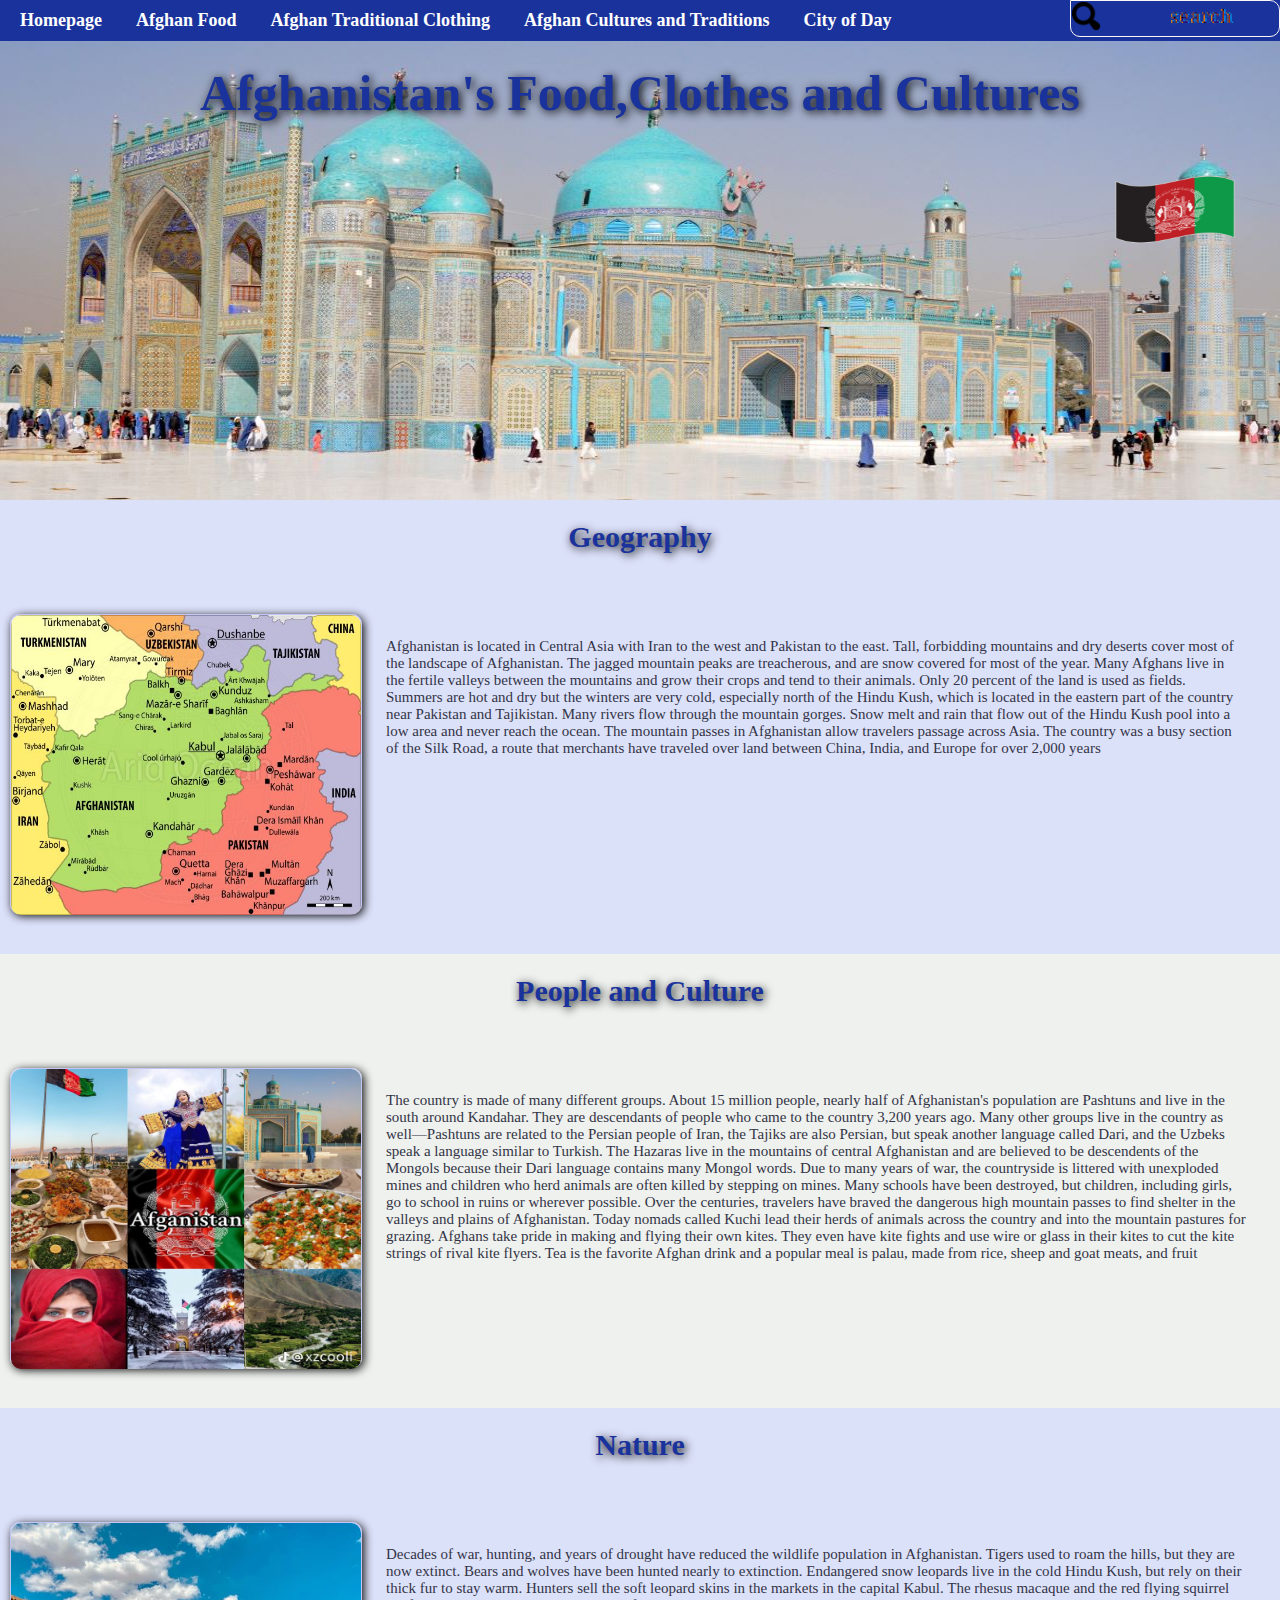
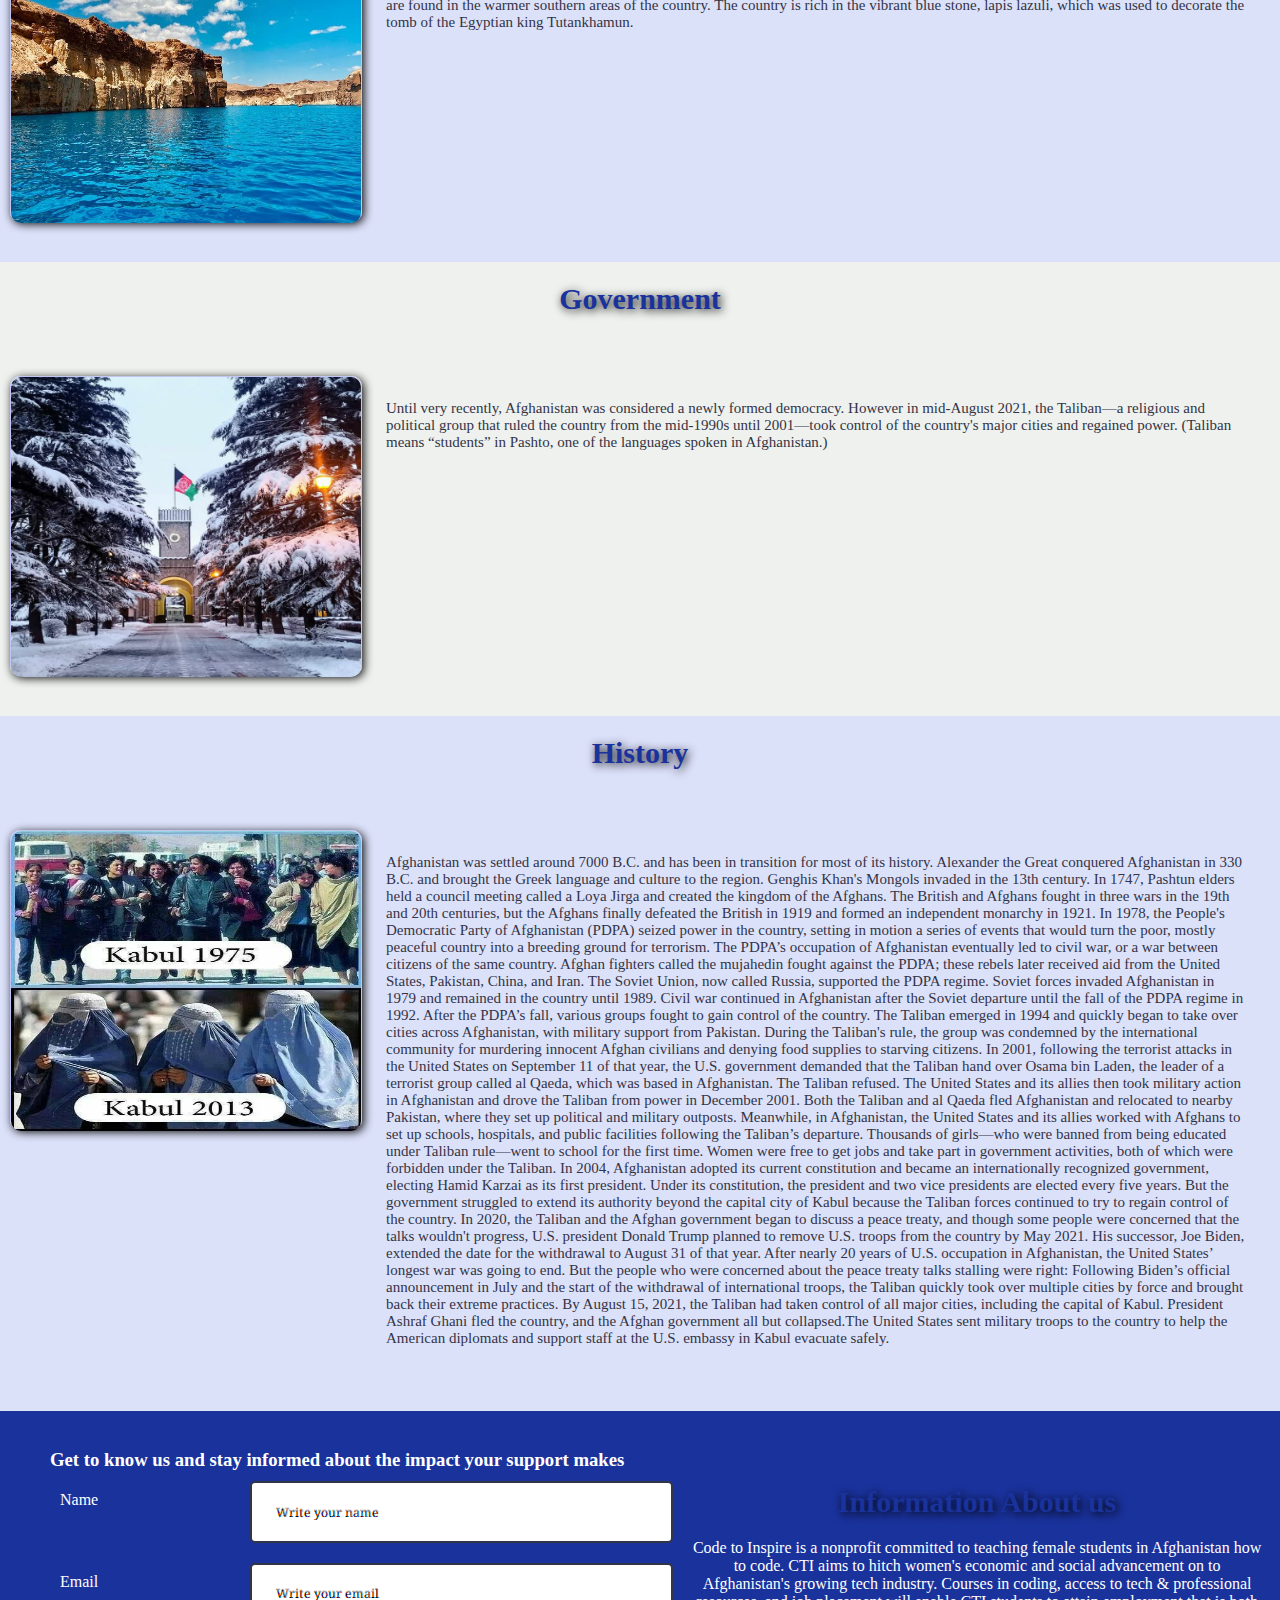
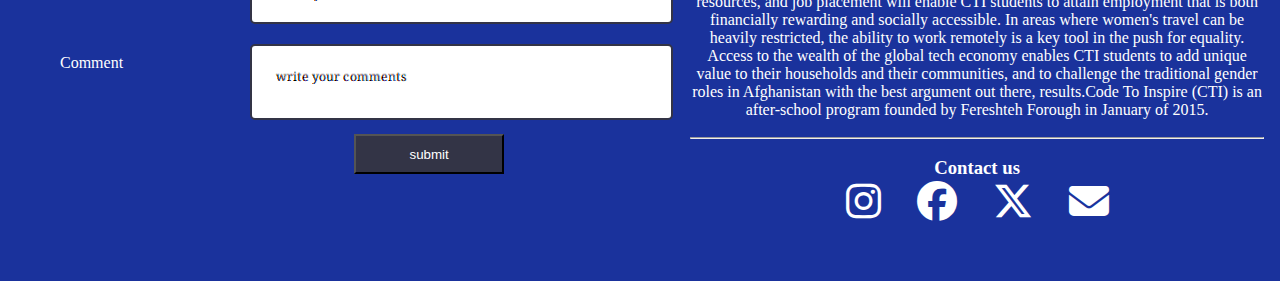
<file: Afghan cultures/index.html>
<!DOCTYPE html>
<html>
    <head>
        <meta charset="UTF-8" />
        <meta name="viewport" content="width=device-width, initial-scale=1.0"/>
        <title>cultures of different Afghan cities</title>
        <link rel="stylesheet" href="style.css">
        <link rel="icon" type="image/png" sizes="32x32" href="favicon-32x32.png">
        <link rel="preconnect" href="https://fonts.googleapis.com">
        <link rel="preconnect" href="https://fonts.gstatic.com" crossorigin>
        <link rel="preconnect" href="https://fonts.googleapis.com">
<link rel="preconnect" href="https://fonts.gstatic.com" crossorigin>
<link href="https://fonts.googleapis.com/css2?family=BioRhyme:wght@200..800&family=Coral+Pixels&family=Ledger&family=Playwrite+DK+Loopet:wght@100..400&display=swap" rel="stylesheet"> 
        <link rel="stylesheet" href="https://cdnjs.cloudflare.com/ajax/libs/font-awesome/6.7.2/css/all.min.css" integrity="sha512-Evv84Mr4kqVGRNSgIGL/F/aIDqQb7xQ2vcrdIwxfjThSH8CSR7PBEakCr51Ck+w+/U6swU2Im1vVX0SVk9ABhg==" crossorigin="anonymous" referrerpolicy="no-referrer" />
    </head>
    <body>
        <header>
        <div class="containers">
            <nav> 
                <ul>
                    <li><a href="index.html">Homepage</a>
                    <ul>
                        <li><a href="#">Geography</a></li>
                        <li><a href="#">people and cultures</a></li>
                        <li><a href="#">Nature</a></li>
                        <li><a href="#">Government</a></li>
                        <li><a href="#">History</a></li>
                    </ul></li>
                    <li><a href="Afghan food.html">Afghan Food</a></li>
                    <li><a href="Afghan-clothes.html">Afghan Traditional Clothing</a></li>
                    <li><a href="Afghn-cultures.html">Afghan Cultures and Traditions</a></li>
                    <li><a href="city-of-day.html">City of Day</a> </li>
                </ul>	
            </nav>
            <div><a href="#"><input type="search" class="search" placeholder="search"></a></div>
        </div>
                </nav>
                 <div Id="map">
                    <h1>Afghanistan's Food,Clothes and Cultures</h1>
                    <img type="logo" src="./world-flag.png" class="logo" width="30px" height="30px">
                </div>
        </header>   
        <section  class="light">
        <h2> Geography</h2>
        <div class="text"><div class="img"><img src="Afghanistan.jpg" alt="Afghanistn Geography" width="350px"  height="300px"></div>
        <div class="context"><p>Afghanistan is located in Central Asia with Iran to the west and Pakistan to the east. Tall, forbidding mountains and dry deserts cover most of the landscape of Afghanistan. The jagged mountain peaks are treacherous, and are snow covered for most of the year.
Many Afghans live in the fertile valleys between the mountains and grow their crops and tend to their animals. Only 20 percent of the land is used as fields.
Summers are hot and dry but the winters are very cold, especially north of the Hindu Kush, which is located in the eastern part of the country near Pakistan and Tajikistan. Many rivers flow through the mountain gorges. Snow melt and rain that flow out of the Hindu Kush pool into a low area and never reach the ocean.
The mountain passes in Afghanistan allow travelers passage across Asia. The country was a busy section of the Silk Road, a route that merchants have traveled over land between China, India, and Europe for over 2,000 years</p></div> 
</div>     
    </section>
    <section >
        <h2>People and Culture</h2>
        <div class="text">
            <div class="img"><img src="download.jpg" alt="people and culture"  width="350px"  height="300px"></div>
        <div class="context"> <p>The country is made of many different groups. About 15 million people, nearly half of Afghanistan's population are Pashtuns and live in the south around Kandahar. They are descendants of people who came to the country 3,200 years ago.
Many other groups live in the country as well—Pashtuns are related to the Persian people of Iran, the Tajiks are also Persian, but speak another language called Dari, and the Uzbeks speak a language similar to Turkish.
The Hazaras live in the mountains of central Afghanistan and are believed to be descendents of the Mongols because their Dari language contains many Mongol words.
Due to many years of war, the countryside is littered with unexploded mines and children who herd animals are often killed by stepping on mines. Many schools have been destroyed, but children, including girls, go to school in ruins or wherever possible.
Over the centuries, travelers have braved the dangerous high mountain passes to find shelter in the valleys and plains of Afghanistan. Today nomads called Kuchi lead their herds of animals across the country and into the mountain pastures for grazing.
Afghans take pride in making and flying their own kites. They even have kite fights and use wire or glass in their kites to cut the kite strings of rival kite flyers.
Tea is the favorite Afghan drink and a popular meal is palau, made from rice, sheep and goat meats, and fruit</p></div>
        </div>
    </section>
    <section class="light">
        <h2>Nature</h2>
        <div class="text"><div class="img"><img src="Bamyan.jpg" alt=" nature of afghanistan" width="350px"  height="300px"></div>
        <div class="context"> <p>Decades of war, hunting, and years of drought have reduced the wildlife population in Afghanistan. Tigers used to roam the hills, but they are now extinct. Bears and wolves have been hunted nearly to extinction.
Endangered snow leopards live in the cold Hindu Kush, but rely on their thick fur to stay warm. Hunters sell the soft leopard skins in the markets in the capital Kabul. The rhesus macaque and the red flying squirrel are found in the warmer southern areas of the country.
The country is rich in the vibrant blue stone, lapis lazuli, which was used to decorate the tomb of the Egyptian king Tutankhamun.</p>
        </div></div>
        
    </section>
    <section >
        <h2>Government</h2>
        <div class="text"><div class="img"><img src="./Arg ❤️🇦🇫 Afghanestan🇦🇫.jpg" alt="afghanistan government" width="350px"  height="300px"></div>
        <div class="context"> <p>Until very recently, Afghanistan was considered a newly formed democracy. However in mid-August 2021, the Taliban—a religious and political group that ruled the country from the mid-1990s until 2001—took control of the country's major cities and regained power. (Taliban means “students” in Pashto, one of the languages spoken in Afghanistan.)</p></div></div>
    </section>
    <section class="light" >
        <h2>History</h2>
        <div class="text"> <div class="img"><img src="./history.jpg" alt="history " width="350px"  height="300px"></div>
        <div class="context"><p>Afghanistan was settled around 7000 B.C. and has been in transition for most of its history. Alexander the Great conquered Afghanistan in 330 B.C. and brought the Greek language and culture to the region. Genghis Khan's Mongols invaded in the 13th century. In 1747, Pashtun elders held a council meeting called a Loya Jirga and created the kingdom of the Afghans.
The British and Afghans fought in three wars in the 19th and 20th centuries, but the Afghans finally defeated the British in 1919 and formed an independent monarchy in 1921. 
In 1978, the People's Democratic Party of Afghanistan (PDPA) seized power in the country, setting in motion a series of events that would turn the poor, mostly peaceful country into a breeding ground for terrorism. The PDPA’s occupation of Afghanistan eventually led to civil war, or a war between citizens of the same country. 
Afghan fighters called the mujahedin fought against the PDPA; these rebels later received aid from the United States, Pakistan, China, and Iran. The Soviet Union, now called Russia, supported the PDPA regime. Soviet forces invaded Afghanistan in 1979 and remained in the country until 1989. Civil war continued in Afghanistan after the Soviet departure until the fall of the PDPA regime in 1992.
After the PDPA’s fall, various groups fought to gain control of the country. The Taliban emerged in 1994 and quickly began to take over cities across Afghanistan, with military support from Pakistan. During the Taliban's rule, the group was condemned by the international community for murdering innocent Afghan civilians and denying food supplies to starving citizens.
In 2001, following the terrorist attacks in the United States on September 11 of that year, the U.S. government demanded that the Taliban hand over Osama bin Laden, the leader of a terrorist group called al Qaeda, which was based in Afghanistan. The Taliban refused. The United States and its allies then took military action in Afghanistan and drove the Taliban from power in December 2001.
Both the Taliban and al Qaeda fled Afghanistan and relocated to nearby Pakistan, where they set up political and military outposts. Meanwhile, in Afghanistan, the United States and its allies worked with Afghans to set up schools, hospitals, and public facilities following the Taliban’s departure. Thousands of girls—who were banned from being educated under Taliban rule—went to school for the first time. Women were free to get jobs and take part in government activities, both of which were forbidden under the Taliban.
In 2004, Afghanistan adopted its current constitution and became an internationally recognized government, electing Hamid Karzai as its first president. Under its constitution, the president and two vice presidents are elected every five years. But the government struggled to extend its authority beyond the capital city of Kabul because the Taliban forces continued to try to regain control of the country.
In 2020, the Taliban and the Afghan government began to discuss a peace treaty, and though some people were concerned that the talks wouldn't progress, U.S. president Donald Trump planned to remove U.S. troops from the country by May 2021. His successor, Joe Biden, extended the date for the withdrawal to August 31 of that year. After nearly 20 years of U.S. occupation in Afghanistan, the United States’ longest war was going to end.
But the people who were concerned about the peace treaty talks stalling were right: Following Biden’s official announcement in July and the start of the withdrawal of international troops, the Taliban quickly took over multiple cities by force and brought back their extreme practices. By August 15, 2021, the Taliban had taken control of all major cities, including the capital of Kabul. President Ashraf Ghani fled the country, and the Afghan government all but collapsed.The United States sent military troops to the country to help the American diplomats and support staff at the U.S. embassy in Kabul evacuate safely.</p></div></div>
    
    </section>
    <footer >
        <div Id="left-footer">
            <h3>Get to know us and stay informed about the impact your support makes</h3>
            <form>
                <div class="row">
                    <div class="label">
                        <label class="lab">Name</label><br>
                    </div>
                    <div class=fill>
                        <input type="text" name=""  placeholder=" Write your name ">
                    </div>
                </div>
                <div class="row">
                    <div class="label">
                        <label class="lab">Email</label><br>
                    </div>
                    <div class=fill>
                        <input type="text" name=""  placeholder=" Write your email ">
                    </div>
                </div>
                <div class="row">
                    <div class="label">
                        <label class="lab">Comment</label><br>
                    </div>
                    <div class=fill>
                        <textarea col="4" row="6"  placeholder=" write your comments"></textarea>
                    </div>
                </div>
                <div class="row">
                    <a href="www.m.mohebbe@gmail.com"><input type="submit" class="send" name="btn" value="submit"></a>
                </div>
            </form>
        </div>
        <div class="righfooter">
            <div>
                <h2>Information About  us</h2>
                <p>Code to Inspire is a nonprofit committed to teaching female students in Afghanistan how to code. CTI aims to hitch women's economic and social advancement on to Afghanistan's growing tech industry. Courses in coding, access to tech & professional resources, and job placement will enable CTI students to attain employment that is both financially rewarding and socially accessible. In areas where women's travel can be heavily restricted, the ability to work remotely is a key tool in the push for equality. Access to the wealth of the global tech economy enables CTI students to add unique value to their households and their communities, and to challenge the traditional gender roles in Afghanistan with the best argument out there, results.Code To Inspire (CTI) is an after-school program founded by Fereshteh Forough in January of 2015.</p>
					</p>
            </div><br><hr><br>
                <h3> Contact us</h3>
                <a href="www.instagram.com"class="a"><i class="fa-brands fa-instagram"></i></a>
                <a href="www.facebook.com"class="a"><i class="fa-brands fa-facebook"></i></a>
                <a href="www.twitter.com"class="a"><i class="fa-brands fa-x-twitter"></i></a>
                <a href="www.email.com"class="a"><i class="fa-solid fa-envelope"></i></a>
        </div>
    </footer>
    </body>
</html>
</file>
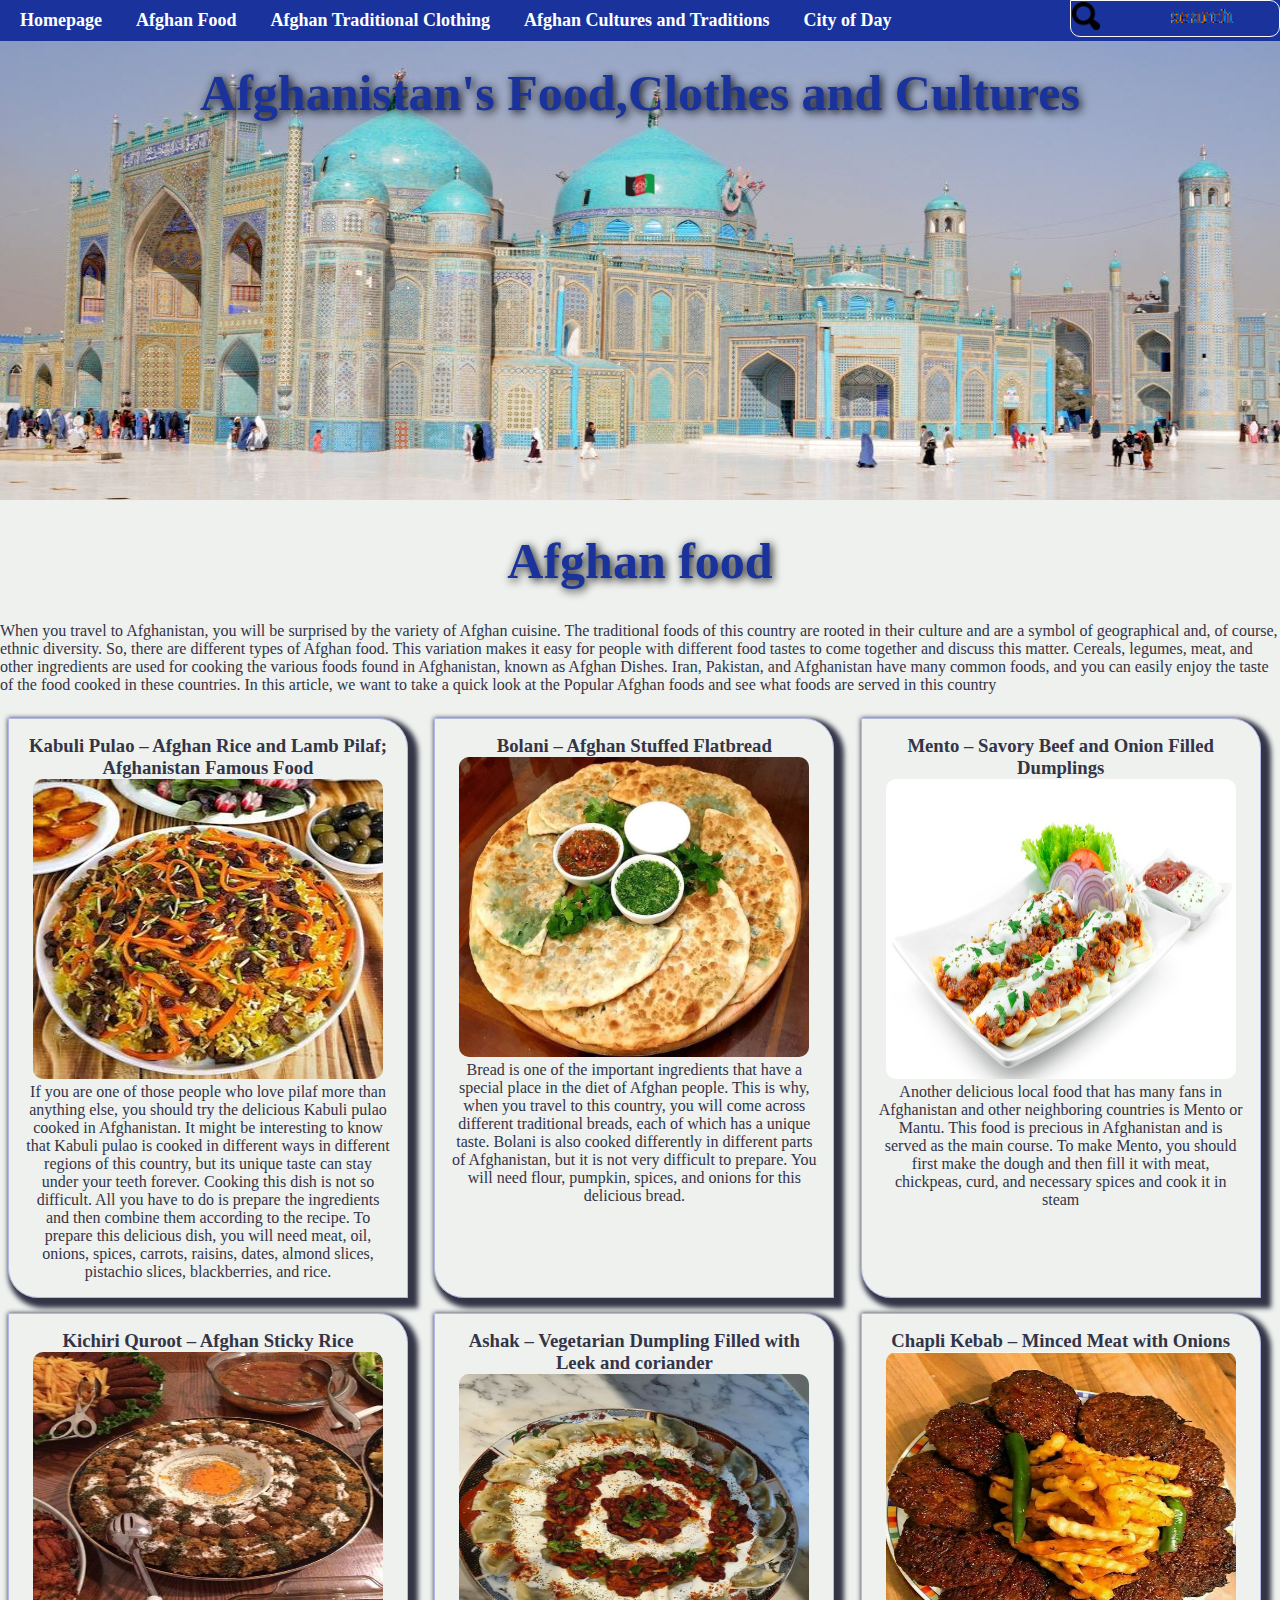
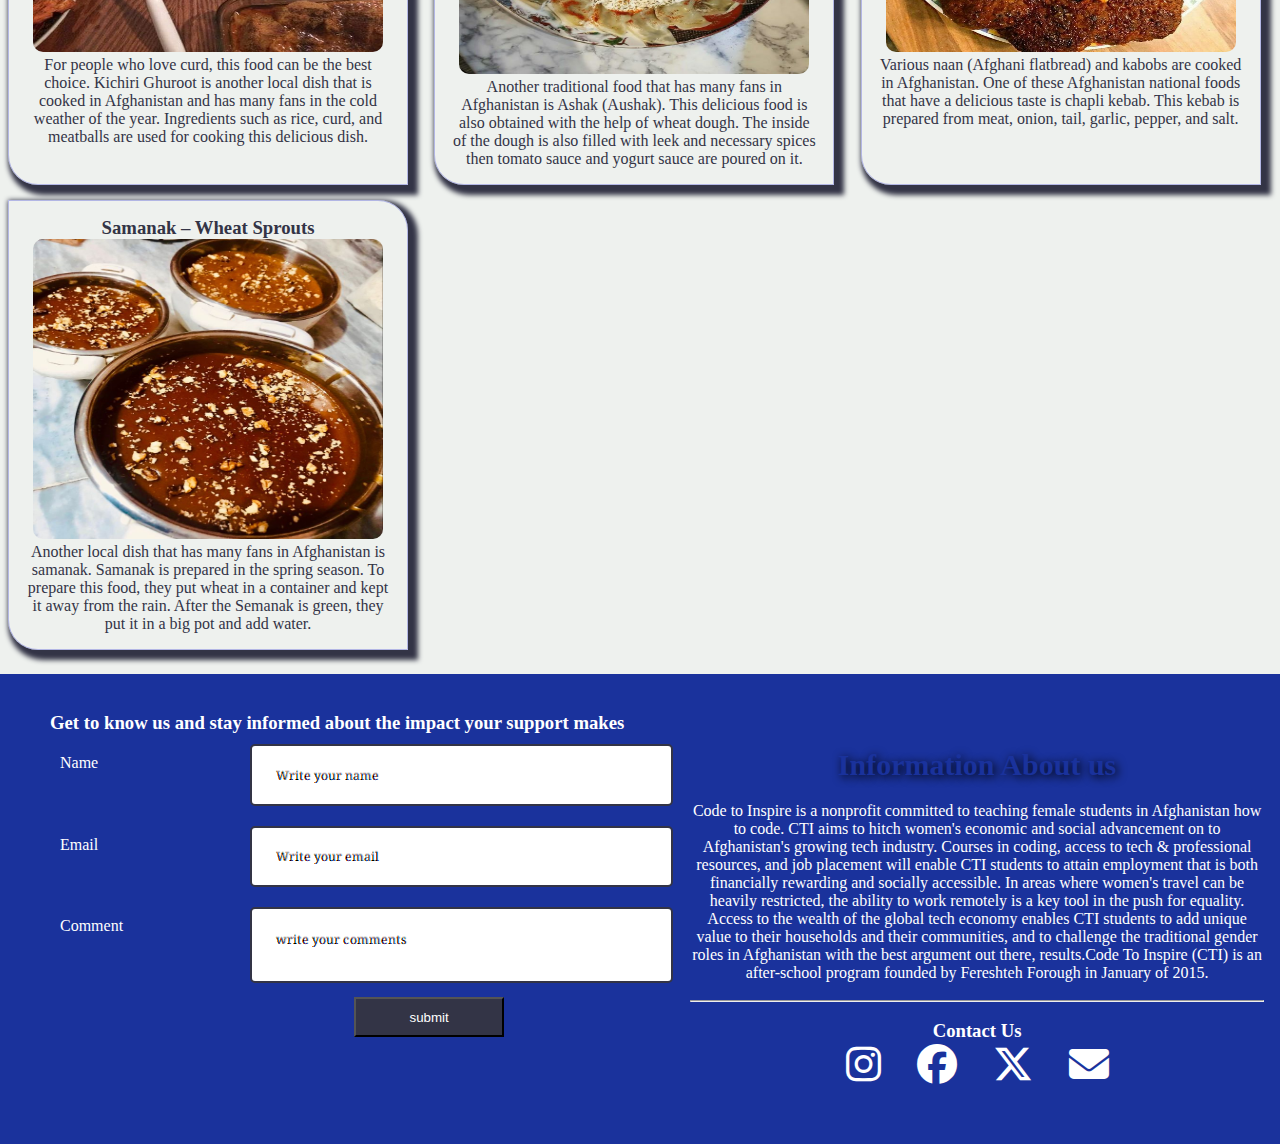
<file: Afghan cultures/Afghan food.html>
<!DOCTYPE html>
<html>
    <head>
        <meta charset="UTF-8" />
        <meta name="viewport" content="width=device-width, initial-scale=1.0"/>
        <title>cultures of different Afghan cities</title>
        <link rel="stylesheet" href="style.css">
        <link rel="icon" type="image/png" sizes="32x32" href="favicon-32x32.png">
        <link rel="preconnect" href="https://fonts.googleapis.com">
        <link rel="preconnect" href="https://fonts.gstatic.com" crossorigin>
        <link rel="preconnect" href="https://fonts.googleapis.com">
<link rel="preconnect" href="https://fonts.gstatic.com" crossorigin>
<link href="https://fonts.googleapis.com/css2?family=BioRhyme:wght@200..800&family=Coral+Pixels&family=Ledger&family=Playwrite+DK+Loopet:wght@100..400&display=swap" rel="stylesheet">
        <link rel="stylesheet" href="https://cdnjs.cloudflare.com/ajax/libs/font-awesome/6.7.2/css/all.min.css" integrity="sha512-Evv84Mr4kqVGRNSgIGL/F/aIDqQb7xQ2vcrdIwxfjThSH8CSR7PBEakCr51Ck+w+/U6swU2Im1vVX0SVk9ABhg==" crossorigin="anonymous" referrerpolicy="no-referrer" />
    </head>
    <body>
        <header>
        <div class="containers">
            <nav> 
                <ul>
                    <li><a href="index.html">Homepage</a>
                    <ul>
                        <li><a href="#">Geography</a></li>
                        <li><a href="#">people and cultures</a></li>
                        <li><a href="#">Nature</a></li>
                        <li><a href="#">Government</a></li>
                        <li><a href="#">History</a></li>
                    </ul></li>
                    <li><a href="Afghan food.html">Afghan Food</a></li>
                    <li><a href="Afghan-clothes.html">Afghan Traditional Clothing</a></li>
                    <li><a href="Afghn-cultures.html">Afghan Cultures and Traditions</a></li>
                    <li><a href="city-of-day.html">City of Day</a> </li>
                </ul>	
            </nav>
            <div ><a href="#"><input type="search" class="search" placeholder="search"></a></div>
        </div>
        <div Id="map">
                    <h1>Afghanistan's Food,Clothes and Cultures</h1>
                    <img type="logo" src="./world-flag.png" width="30px" height="30px">
                </div>
        </header>
        <body>
             <section>
                <div><h1> Afghan food</h1>
                <p>When you travel to Afghanistan, you will be surprised by the variety of Afghan cuisine. The traditional foods of this country are rooted in their culture and are a symbol of geographical and, of course, ethnic diversity. So, there are different types of Afghan food. This variation makes it easy for people with different food tastes to come together and discuss this matter. 
                Cereals, legumes, meat, and other ingredients are used for cooking the various foods found in Afghanistan, known as Afghan Dishes. Iran, Pakistan, and Afghanistan have many common foods, and you can easily enjoy the taste of the food cooked in these countries. In this article, we want to take a quick look at the Popular Afghan foods and see what foods are served in this country</p></div>
                  <div class="card-container">
                     <div class="card">
                    <h3>Kabuli Pulao – Afghan Rice and Lamb Pilaf; Afghanistan Famous Food</h3>
                    <img src="./kabuli.jpg" width="350px" height="300" alt="kabuli palau">
                    <p>If you are one of those people who love pilaf more than anything else, you should try the delicious Kabuli pulao cooked in Afghanistan. It might be interesting to know that Kabuli pulao is cooked in different ways in different regions of this country, but its unique taste can stay under your teeth forever. Cooking this dish is not so difficult. All you have to do is prepare the ingredients and then combine them according to the recipe. To prepare this delicious dish, you will need meat, oil, onions, spices, carrots, raisins, dates, almond slices, pistachio slices, blackberries, and rice.</p>
                   </div>
                   <div class="card">
                      <h3>Bolani – Afghan Stuffed Flatbread</h3>
                       <img src="./Bolani.jpg" width="350px" height="300" alt="Bolani">
                       <p>Bread is one of the important ingredients that have a special place in the diet of Afghan people. This is why, when you travel to this country, you will come across different traditional breads, each of which has a unique taste. Bolani is also cooked differently in different parts of Afghanistan, but it is not very difficult to prepare. You will need flour, pumpkin, spices, and onions for this delicious bread.</p>
                   </div>
                   <div class="card">
                      <h3>Mento – Savory Beef and Onion Filled Dumplings</h3>
                       <img src="manto.jpg" width="350px" height="300" alt="Manto">
                       <p>Another delicious local food that has many fans in Afghanistan and other neighboring countries is Mento or Mantu. This food is precious in Afghanistan and is served as the main course. To make Mento, you should first make the dough and then fill it with meat, chickpeas, curd, and necessary spices and cook it in steam</p>
                   </div>
                   <div class="card">
                      <h3>Kichiri Quroot – Afghan Sticky Rice</h3>
                       <img src="Wow.jpg" width="350px" height="300" alt="kabuli palau">
                       <p>For people who love curd, this food can be the best choice. Kichiri Ghuroot is another local dish that is cooked in Afghanistan and has many fans in the cold weather of the year. Ingredients such as rice, curd, and meatballs are used for cooking this delicious dish.</p>
                   </div>
                   <div class="card">
                      <h3>Ashak – Vegetarian Dumpling Filled with Leek and coriander</h3>
                       <img src="ashak.jpg" width="350px" height="300" alt="Ashak">
                       <p>Another traditional food that has many fans in Afghanistan is Ashak (Aushak). This delicious food is also obtained with the help of wheat dough. The inside of the dough is also filled with leek and necessary spices then tomato sauce and yogurt sauce are poured on it.</p>
                   </div>
                   <div class="card">
                      <h3>Chapli Kebab – Minced Meat with Onions</h3>
                       <img src="chapli kabab.jpg" width="350px" height="300" alt="chapli kabab">
                       <p>Various naan (Afghani flatbread) and kabobs are cooked in Afghanistan. One of these Afghanistan national foods that have a delicious taste is chapli kebab. This kebab is prepared from meat, onion, tail, garlic, pepper, and salt.</p>
                   </div>
                   <div class="card">
                    <h3>Samanak – Wheat Sprouts</h3>
                    <img src="samanak.jpg" width="350px" height="300" alt="samanak">
                    <p>Another local dish that has many fans in Afghanistan is samanak. Samanak is prepared in the spring season. To prepare this food, they put wheat in a container and kept it away from the rain. After the Semanak is green, they put it in a big pot and add water.</p>
                   </div>
                  </div>
             </section>
        <footer >
        <div Id="left-footer">
            <h3>Get to know us and stay informed about the impact your support makes</h3>
            <form>
                <div class="row">
                    <div class="label">
                        <label class="lab">Name</label><br>
                    </div>
                    <div class=fill>
                        <input type="text" name=""  placeholder=" Write your name ">
                    </div>
                </div>
                <div class="row">
                    <div class="label">
                        <label class="lab">Email</label><br>
                    </div>
                    <div class=fill>
                        <input type="text" name=""  placeholder=" Write your email ">
                    </div>
                </div>
                <div class="row">
                    <div class="label">
                        <label class="lab">Comment</label><br>
                    </div>
                    <div class=fill>
                        <textarea col="4" row="6"  placeholder=" write your comments"></textarea>
                    </div>
                </div>
                <div class="row">
                    <a href="www.m.mohebbe@gmail.com"><input type="submit" class="send" name="btn" value="submit"></a>
                </div>
            </form>
        </div>
        <div class="righfooter">
             <div>
                <h2>Information About  us</h2>
                <p>Code to Inspire is a nonprofit committed to teaching female students in Afghanistan how to code. CTI aims to hitch women's economic and social advancement on to Afghanistan's growing tech industry. Courses in coding, access to tech & professional resources, and job placement will enable CTI students to attain employment that is both financially rewarding and socially accessible. In areas where women's travel can be heavily restricted, the ability to work remotely is a key tool in the push for equality. Access to the wealth of the global tech economy enables CTI students to add unique value to their households and their communities, and to challenge the traditional gender roles in Afghanistan with the best argument out there, results.Code To Inspire (CTI) is an after-school program founded by Fereshteh Forough in January of 2015.</p>
				</p>
            </div><br><hr><br>
                <h3>Contact Us</h3>
                <a href="www.instagram.com"class="a"><i class="fa-brands fa-instagram"></i></a>
                <a href="www.facebook.com"class="a"><i class="fa-brands fa-facebook"></i></a>
                <a href="www.twitter.com"class="a"><i class="fa-brands fa-x-twitter"></i></a>
                <a href="www.email.com"class="a"><i class="fa-solid fa-envelope"></i></a>
            </div>
        </footer>
        </body>
</html>
</file>
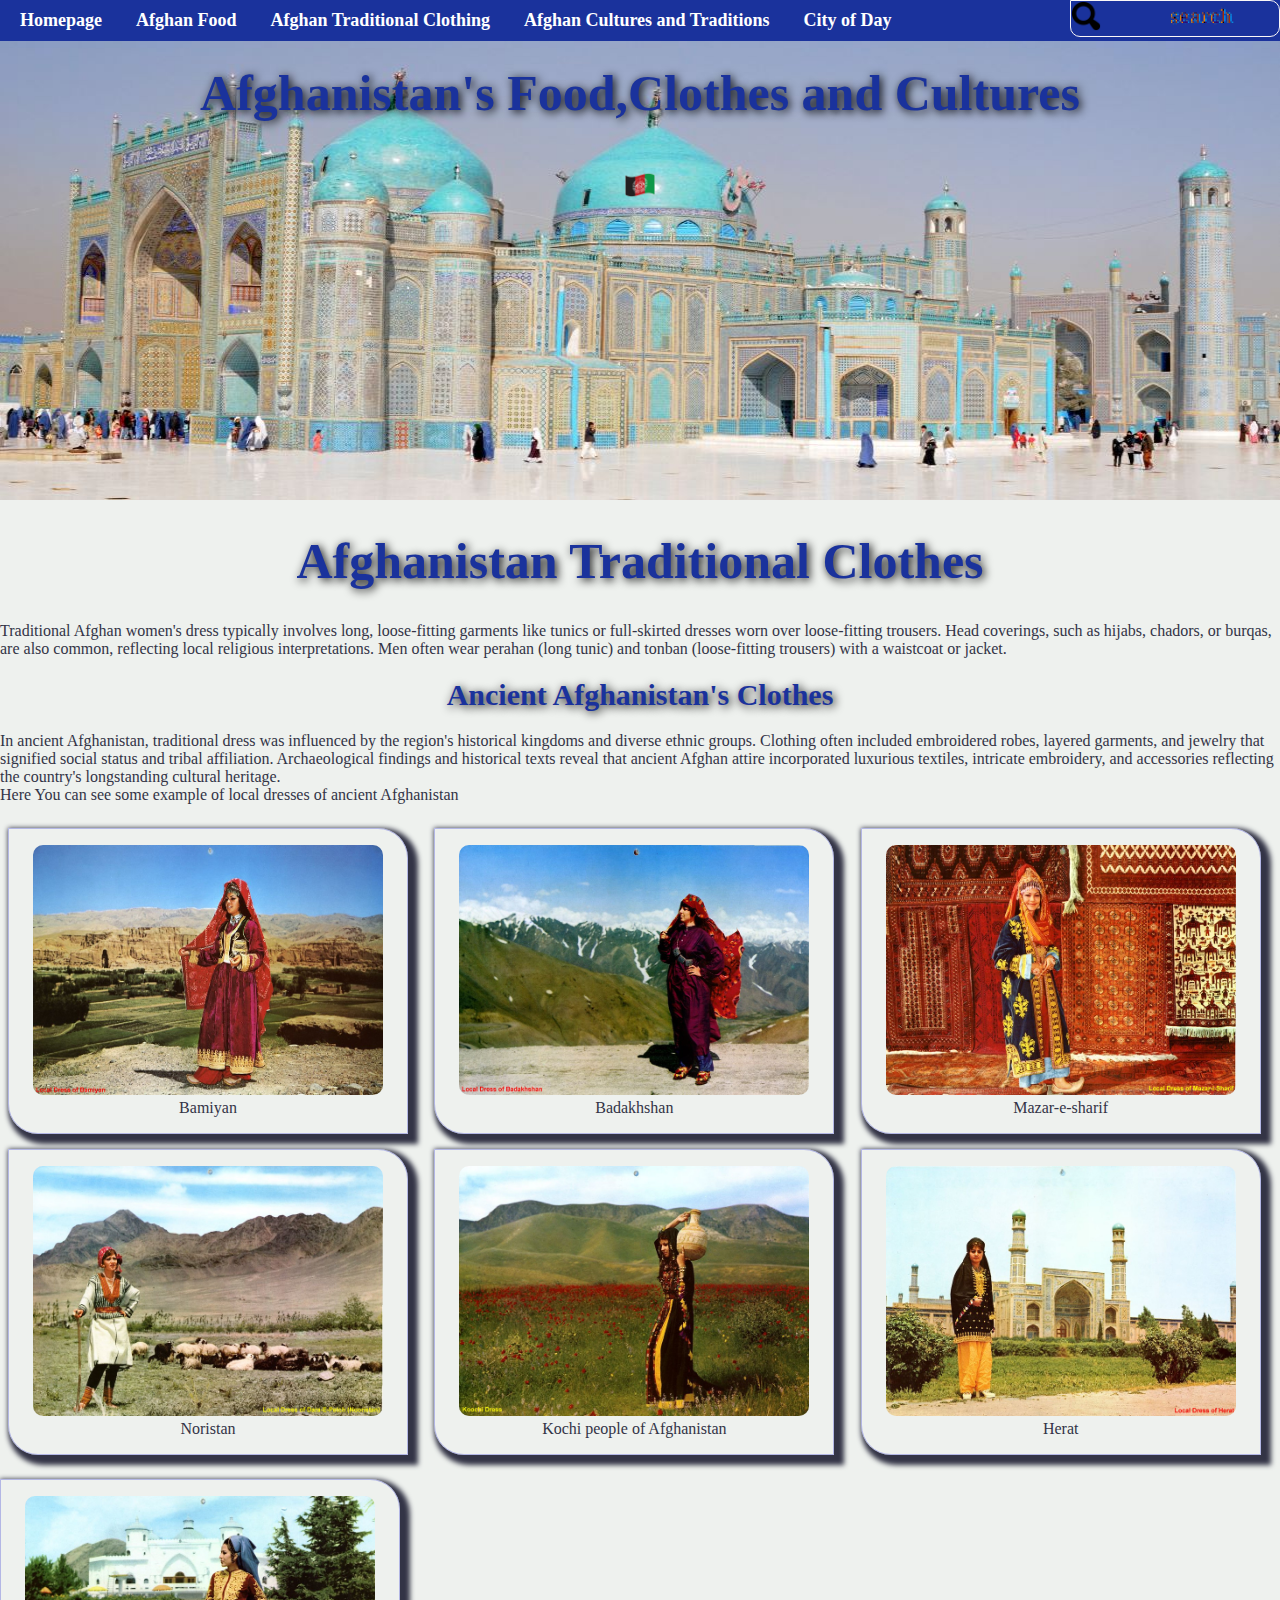
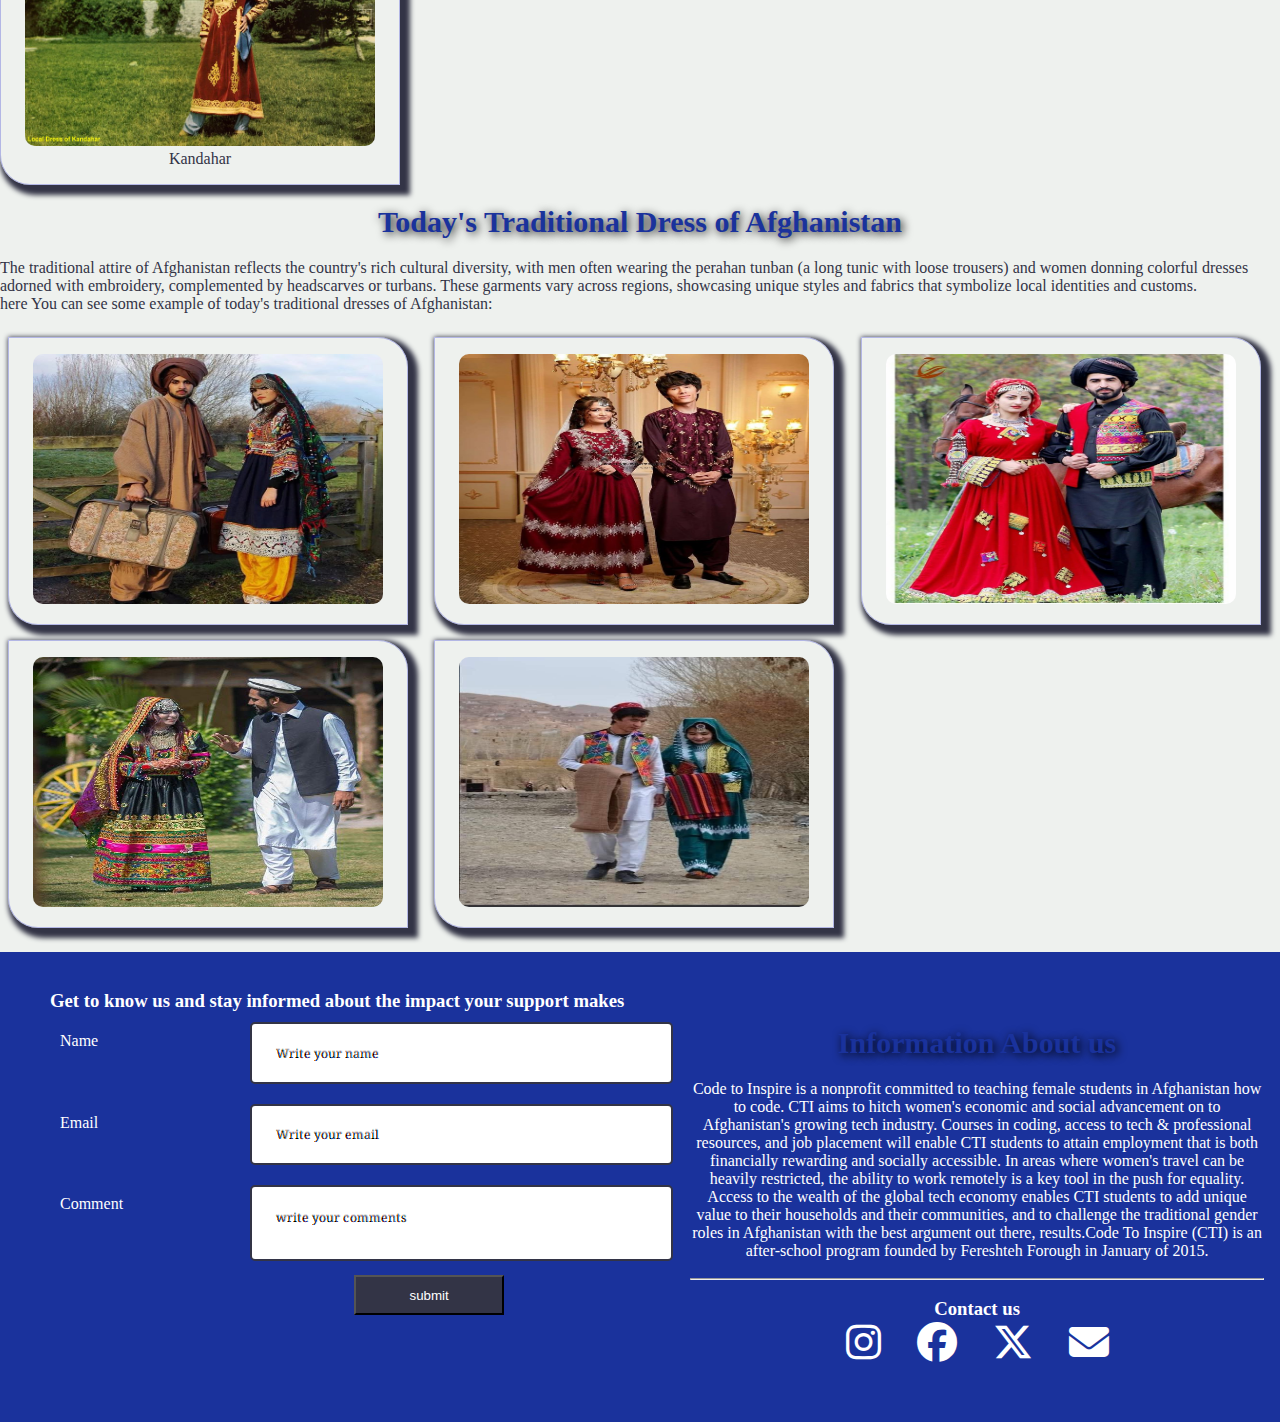
<file: Afghan cultures/Afghan-clothes.html>
<!DOCTYPE html>
<html>
    <head>
        <meta charset="UTF-8" />
        <meta name="viewport" content="width=device-width, initial-scale=1.0"/>
        <title>cultures of different Afghan cities</title>
        <link rel="stylesheet" href="style.css">
        <link rel="icon" type="image/png" sizes="32x32" href="favicon-32x32.png">
        <link rel="preconnect" href="https://fonts.googleapis.com">
        <link rel="preconnect" href="https://fonts.gstatic.com" crossorigin>
        <link rel="preconnect" href="https://fonts.googleapis.com">
<link rel="preconnect" href="https://fonts.gstatic.com" crossorigin>
<link href="https://fonts.googleapis.com/css2?family=BioRhyme:wght@200..800&family=Coral+Pixels&family=Ledger&family=Playwrite+DK+Loopet:wght@100..400&display=swap" rel="stylesheet">
        <link rel="stylesheet" href="https://cdnjs.cloudflare.com/ajax/libs/font-awesome/6.7.2/css/all.min.css" integrity="sha512-Evv84Mr4kqVGRNSgIGL/F/aIDqQb7xQ2vcrdIwxfjThSH8CSR7PBEakCr51Ck+w+/U6swU2Im1vVX0SVk9ABhg==" crossorigin="anonymous" referrerpolicy="no-referrer" />
    </head>
    <body>
        <header>
            <div class="containers"> <nav> 
                <ul>  
                    <li><a href="index.html">Homepage</a><ul>
                        <li><a href="#">Geography</a></li>
                        <li><a href="#">people and cultures</a></li>
                        <li><a href="#">Nature</a></li>
                        <li><a href="#">Government</a></li>
                        <li><a href="#">History</a></li>
                    </ul></li>
                    <li><a href="Afghan food.html">Afghan Food</a></li>
                    <li><a href="Afghan-clothes.html">Afghan Traditional Clothing</a></li>
                    <li><a href="Afghn-cultures.html">Afghan Cultures and Traditions</a></li>
                    <li><a href="city-of-day.html">City of Day</a> </li>
                </ul> 
            </nav>
        <div><a href="#"><input type="search" class="search" placeholder="search"></a></div></div>
           
            	
        <div Id="map">
                    <h1>Afghanistan's Food,Clothes and Cultures</h1>
                    <img type="logo" src="./world-flag.png" width="30px" height="30px">
                </div>
        </header>
        <body>
            <div><h1> Afghanistan Traditional Clothes</h1>
                <p>Traditional Afghan women's dress typically involves long, loose-fitting garments like tunics or full-skirted dresses worn over loose-fitting trousers. Head coverings, such as hijabs, chadors, or burqas, are also common, reflecting local religious interpretations. Men often wear perahan (long tunic) and tonban (loose-fitting trousers) with a waistcoat or jacket.</p>
            </div>
            <section>
                <h2> Ancient Afghanistan's Clothes</h2>
                <p> In ancient Afghanistan, traditional dress was influenced by the region's historical kingdoms and diverse ethnic groups. Clothing often included embroidered robes, layered garments, and jewelry that signified social status and tribal affiliation. Archaeological findings and historical texts reveal that ancient Afghan attire incorporated luxurious textiles, intricate embroidery, and accessories reflecting the country's longstanding cultural heritage.</p>
                <p> Here You can see some example of local dresses of ancient Afghanistan</p>
                <div class="card-container">
                    <div class="card">
                        <img src="./bamiyan dress.jpg"alt=bamiyan-dress width="350px" height="250px">
                        <p>Bamiyan</p>
                    </div>
                      <div class="card">
                        <img src="./badakhshan.jpg"alt=badakhshan-dress width="350px" height="250px">
                        <p>Badakhshan</p>
                    </div>
                      <div class="card">
                        <img src="./dress of mazar-e-sharif.jpg"alt=Mazar-dress width="350px" height="250px">
                        <p>Mazar-e-sharif</p>
                    </div>
                      <div class="card">
                        <img src="./dress of noristan.jpg"alt=noristan-dress width="350px" height="250px">
                        <p>Noristan</p>
                    </div>
                      <div class="card">
                        <img src="./koochi dress.jpg"alt=Kochi-dress width="350px" height="250px">
                        <p>Kochi people of Afghanistan</p>
                    </div>
                      <div class="card">
                        <img src="./herat dress.jpg"alt=herat-dress width="350px" height="250px">
                        <p>Herat</p>
                    </div>
                     </div>
                      <div class="card">
                        <img src="./local dress of kandahar.jpg"alt=herat-dress width="350px" height="250px">
                        <p>Kandahar</p>
                    </div>
                </div>
            </section>
            <section >
                 <h2>Today's Traditional Dress of Afghanistan</h2>
                 <p>The traditional attire of Afghanistan reflects the country's rich cultural diversity, with men often wearing the perahan tunban (a long tunic with loose trousers) and women donning colorful dresses adorned with embroidery, complemented by headscarves or turbans. These garments vary across regions, showcasing unique styles and fabrics that symbolize local identities and customs.</p>
                 <p> here You can see some example of today's traditional dresses of  Afghanistan:</p>
                  <div class="card-container">
                    <div class="card">
                        <img src="download (2).jpg" width="350px" height="250px">
                    </div>
                      <div class="card">
                        <img src="download (3).jpg"  width="350px" height="250px">
                        
                    </div>
                      <div class="card">
                        <img src="download (5).jpg" width="350px" height="250px">
                    </div>
                      <div class="card">
                        <img src="./Kpk culture dress.jpg"  width="350px" height="250px">
                    </div>
                      <div class="card">
                        <img src="./دُر اوستایی در صدف لهجه هزارگی.jpg"  width="350px" height="250px">
                </div>
            </section>
            <footer >
        <div Id="left-footer">
            <h3>Get to know us and stay informed about the impact your support makes</h3>
            <form>
                <div class="row">
                    <div class="label">
                        <label class="lab">Name</label><br>
                    </div>
                    <div class=fill>
                        <input type="text" name=""  placeholder=" Write your name ">
                    </div>
                </div>
                <div class="row">
                    <div class="label">
                        <label class="lab">Email</label><br>
                    </div>
                    <div class=fill>
                        <input type="text" name=""  placeholder=" Write your email ">
                    </div>
                </div>
                <div class="row">
                    <div class="label">
                        <label class="lab">Comment</label><br>
                    </div>
                    <div class=fill>
                        <textarea col="4" row="6"  placeholder=" write your comments"></textarea>
                    </div>
                </div>
                <div class="row">
                    <a href="www.m.mohebbe@gmail.com"><input type="submit" class="send" name="btn" value="submit"></a>
                </div>
            </form>
        </div>
        <div class="righfooter">
            <div>
                <h2>Information About  us</h2>
                <p>Code to Inspire is a nonprofit committed to teaching female students in Afghanistan how to code. CTI aims to hitch women's economic and social advancement on to Afghanistan's growing tech industry. Courses in coding, access to tech & professional resources, and job placement will enable CTI students to attain employment that is both financially rewarding and socially accessible. In areas where women's travel can be heavily restricted, the ability to work remotely is a key tool in the push for equality. Access to the wealth of the global tech economy enables CTI students to add unique value to their households and their communities, and to challenge the traditional gender roles in Afghanistan with the best argument out there, results.Code To Inspire (CTI) is an after-school program founded by Fereshteh Forough in January of 2015.</p>
				</p>
            </div><br><hr><br>
                <h3>Contact us</h3>
                <a href="www.instagram.com"class="a"><i class="fa-brands fa-instagram"></i></a>
                <a href="www.facebook.com"class="a"><i class="fa-brands fa-facebook"></i></a>
                <a href="www.twitter.com"class="a"><i class="fa-brands fa-x-twitter"></i></a>
                <a href="www.email.com"class="a"><i class="fa-solid fa-envelope"></i></a>
            </div>
        </footer>
    </body>
</html>
</file>
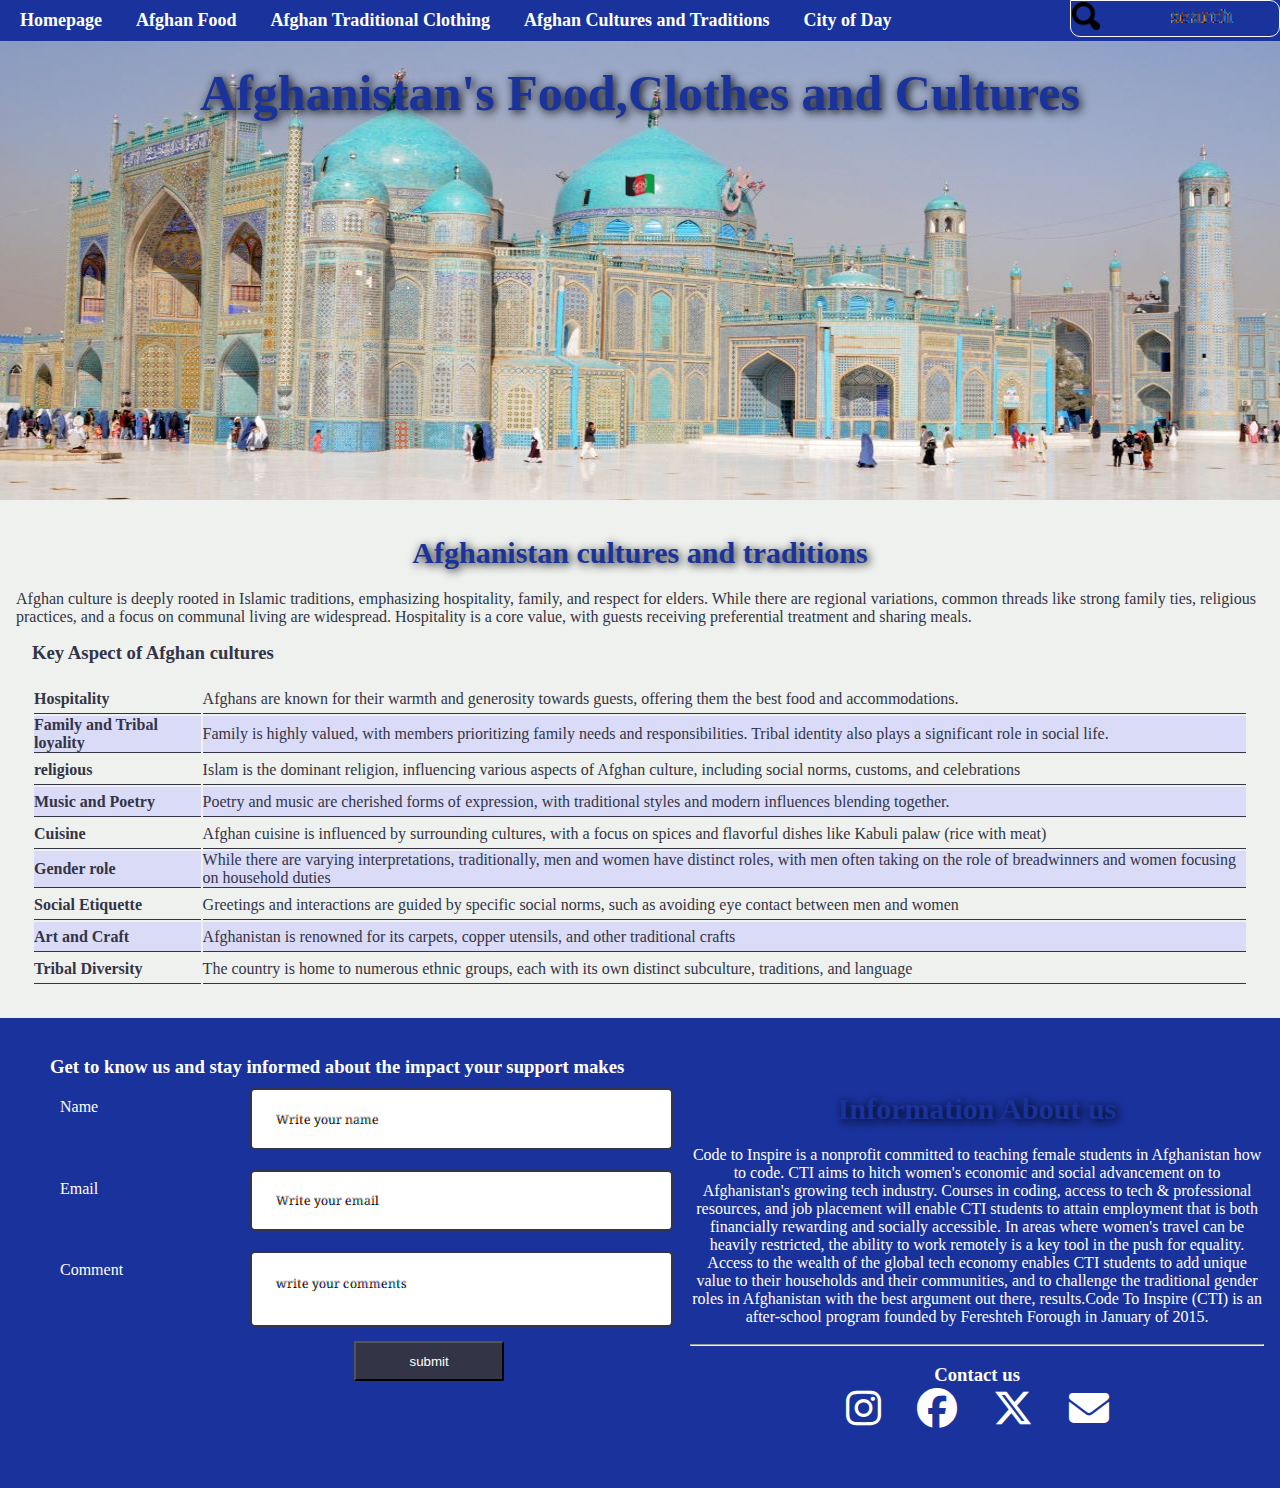
<file: Afghan cultures/Afghn-cultures.html>
<!DOCTYPE html>
<html>
    <head>
        <meta charset="UTF-8" />
        <meta name="viewport" content="width=device-width, initial-scale=1.0"/>
        <title>cultures of different Afghan cities</title>
        <link rel="stylesheet" href="style.css">
        <link rel="icon" type="image/png" sizes="32x32" href="favicon-32x32.png">
        <link rel="preconnect" href="https://fonts.googleapis.com">
        <link rel="preconnect" href="https://fonts.gstatic.com" crossorigin>
       <link rel="preconnect" href="https://fonts.googleapis.com">
<link rel="preconnect" href="https://fonts.gstatic.com" crossorigin>
<link href="https://fonts.googleapis.com/css2?family=BioRhyme:wght@200..800&family=Coral+Pixels&family=Ledger&family=Playwrite+DK+Loopet:wght@100..400&display=swap" rel="stylesheet">
        <link rel="stylesheet" href="https://cdnjs.cloudflare.com/ajax/libs/font-awesome/6.7.2/css/all.min.css" integrity="sha512-Evv84Mr4kqVGRNSgIGL/F/aIDqQb7xQ2vcrdIwxfjThSH8CSR7PBEakCr51Ck+w+/U6swU2Im1vVX0SVk9ABhg==" crossorigin="anonymous" referrerpolicy="no-referrer" />
    </head>
    <body>
       <header>
        <div class="containers">
            <nav> 
                <ul>
                    <li><a href="index.html">Homepage</a>
                    <ul>
                        <li><a href="#">Geography</a></li>
                        <li><a href="#">people and cultures</a></li>
                        <li><a href="#">Nature</a></li>
                        <li><a href="#">Government</a></li>
                        <li><a href="#">History</a></li>
                    </ul></li>
                    <li><a href="Afghan food.html">Afghan Food</a></li>
                    <li><a href="Afghan-clothes.html">Afghan Traditional Clothing</a></li>
                    <li><a href="Afghn-cultures.html">Afghan Cultures and Traditions</a></li>
                    <li><a href="city-of-day.html">City of Day</a> </li>
                </ul>	
            </nav>
            <div><a href="#"><input type="search" class="search" placeholder="search"></a></div>
        </div>
        <div Id="map">
                    <h1>Afghanistan's Food,Clothes and Cultures</h1>
                    <img type="logo" src="./world-flag.png" width="30px" height="30px">
                </div>
        </header>
        <body>
            <section class="table">
            <div>
                <h2>Afghanistan cultures and traditions</h2>
                <p>Afghan culture is deeply rooted in Islamic traditions, emphasizing hospitality, family, and respect for elders. While there are regional variations, common threads like strong family ties, religious practices, and a
                 focus on communal living are widespread. Hospitality is a core value, with guests receiving preferential treatment and sharing meals.</p>
            </div>
            <div  class="table">
                <h3> Key Aspect of Afghan cultures</h3><br>
                <div>
                    <table> 
                        <tr>
                            <td><b>Hospitality</b></td>
                            <td>Afghans are known for their warmth and generosity towards guests, offering them the best food and accommodations.</td>
                        </tr>
                        <tr>
                            <td><b>Family and Tribal loyality</b></td>
                            <td>Family is highly valued, with members prioritizing family needs and responsibilities. Tribal identity also plays a significant role in social life.</td>
                        </tr>
                        <tr>
                            <td><b>religious</b></td>
                            <td>Islam is the dominant religion, influencing various aspects of Afghan culture, including social norms, customs, and celebrations</td>
                        </tr>
                        <tr>
                            <td><b>Music and Poetry</b></td>
                            <td>Poetry and music are cherished forms of expression, with traditional styles and modern influences blending together. </td>
                        </tr>
                        <tr>
                            <td><b>Cuisine</b></td>
                            <td>Afghan cuisine is influenced by surrounding cultures, with a focus on spices and flavorful dishes like Kabuli palaw (rice with meat)</td>
                        </tr>
                        <tr>
                            <td><b>Gender role</b></td>
                            <td>While there are varying interpretations, traditionally, men and women have distinct roles, with men often taking on the role of breadwinners and women focusing on household duties</td>
                        </tr>
                        <tr>
                            <td><b>Social Etiquette</b></td>
                            <td>Greetings and interactions are guided by specific social norms, such as avoiding eye contact between men and women</td>
                        </tr>
                        <tr>
                            <td><b>Art and Craft</b></td>
                            <td>Afghanistan is renowned for its carpets, copper utensils, and other traditional crafts</td>
                        </tr>
                        <tr>
                            <td><b>Tribal Diversity</b></td>
                            <td>The country is home to numerous ethnic groups, each with its own distinct subculture, traditions, and language</td>
                        </tr>
                    </table>
                </div>
            </div>
        </section>
        <footer >
        <div Id="left-footer">
            <h3>Get to know us and stay informed about the impact your support makes</h3>
            <form>
                <div class="row">
                    <div class="label">
                        <label class="lab">Name</label><br>
                    </div>
                    <div class=fill>
                        <input type="text" name=""  placeholder=" Write your name ">
                    </div>
                </div>
                <div class="row">
                    <div class="label">
                        <label class="lab">Email</label><br>
                    </div>
                    <div class=fill>
                        <input type="text" name="" placeholder=" Write your email ">
                    </div>
                </div>
                <div class="row">
                    <div class="label">
                        <label class="lab">Comment</label><br>
                    </div>
                    <div class=fill>
                        <textarea col="4" row="6"  placeholder=" write your comments"></textarea>
                    </div>
                </div>
                <div class="row">
                    <a href="www.m.mohebbe@gmail.com"><input type="submit" class="send" name="btn" value="submit"></a>
                </div>
            </form>  
        </div>
        <div class="righfooter">
            <div>
                <h2>Information About  us</h2>
                <p>Code to Inspire is a nonprofit committed to teaching female students in Afghanistan how to code. CTI aims to hitch women's economic and social advancement on to Afghanistan's growing tech industry. Courses in coding, access to tech & professional resources, and job placement will enable CTI students to attain employment that is both financially rewarding and socially accessible. In areas where women's travel can be heavily restricted, the ability to work remotely is a key tool in the push for equality. Access to the wealth of the global tech economy enables CTI students to add unique value to their households and their communities, and to challenge the traditional gender roles in Afghanistan with the best argument out there, results.Code To Inspire (CTI) is an after-school program founded by Fereshteh Forough in January of 2015.</p>
				</p>
            </div><br><hr><br>
                <h3>Contact us</h3>
                <a href="www.instagram.com"class="a"><i class="fa-brands fa-instagram"></i></a>
                <a href="www.facebook.com"class="a"><i class="fa-brands fa-facebook"></i></a>
                <a href="www.twitter.com"class="a"><i class="fa-brands fa-x-twitter"></i></a>
                <a href="www.email.com"class="a"><i class="fa-solid fa-envelope"></i></a>
            </div>
      </footer>
    </body>
</html>
</file>
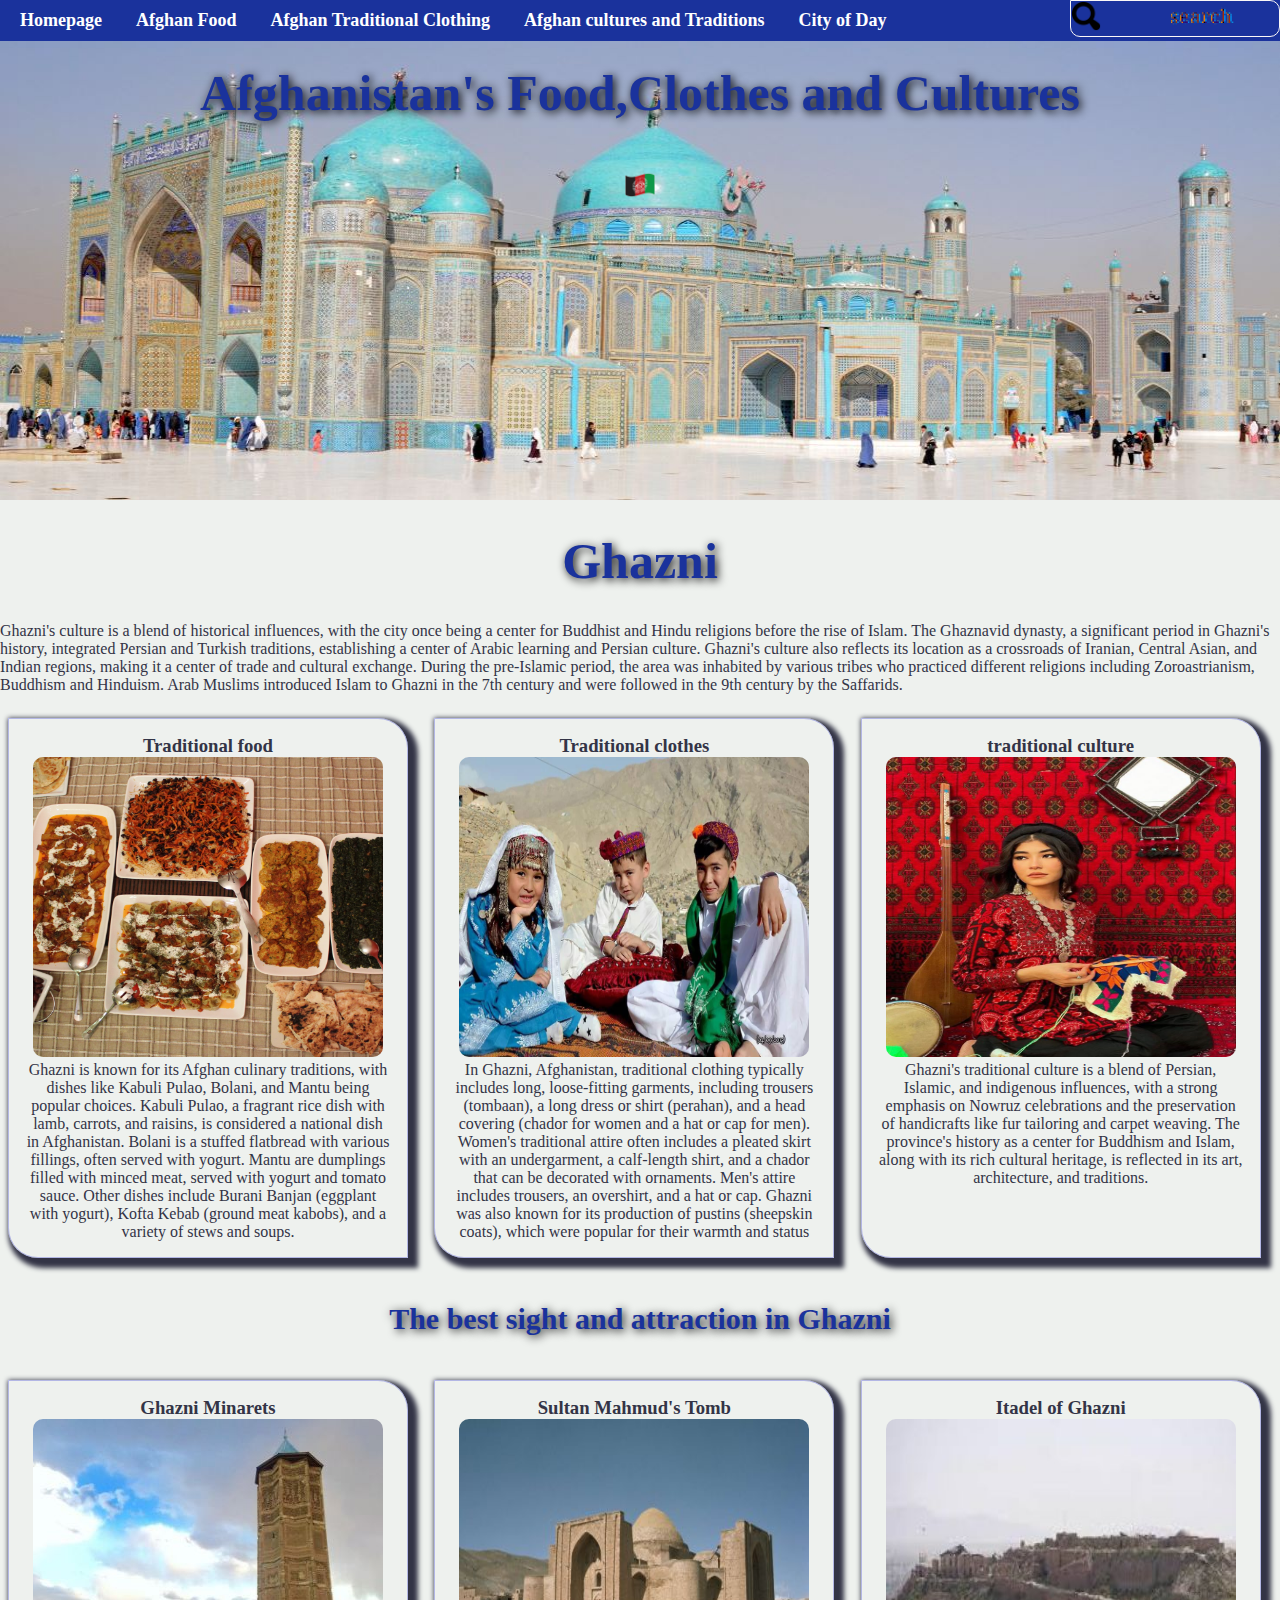
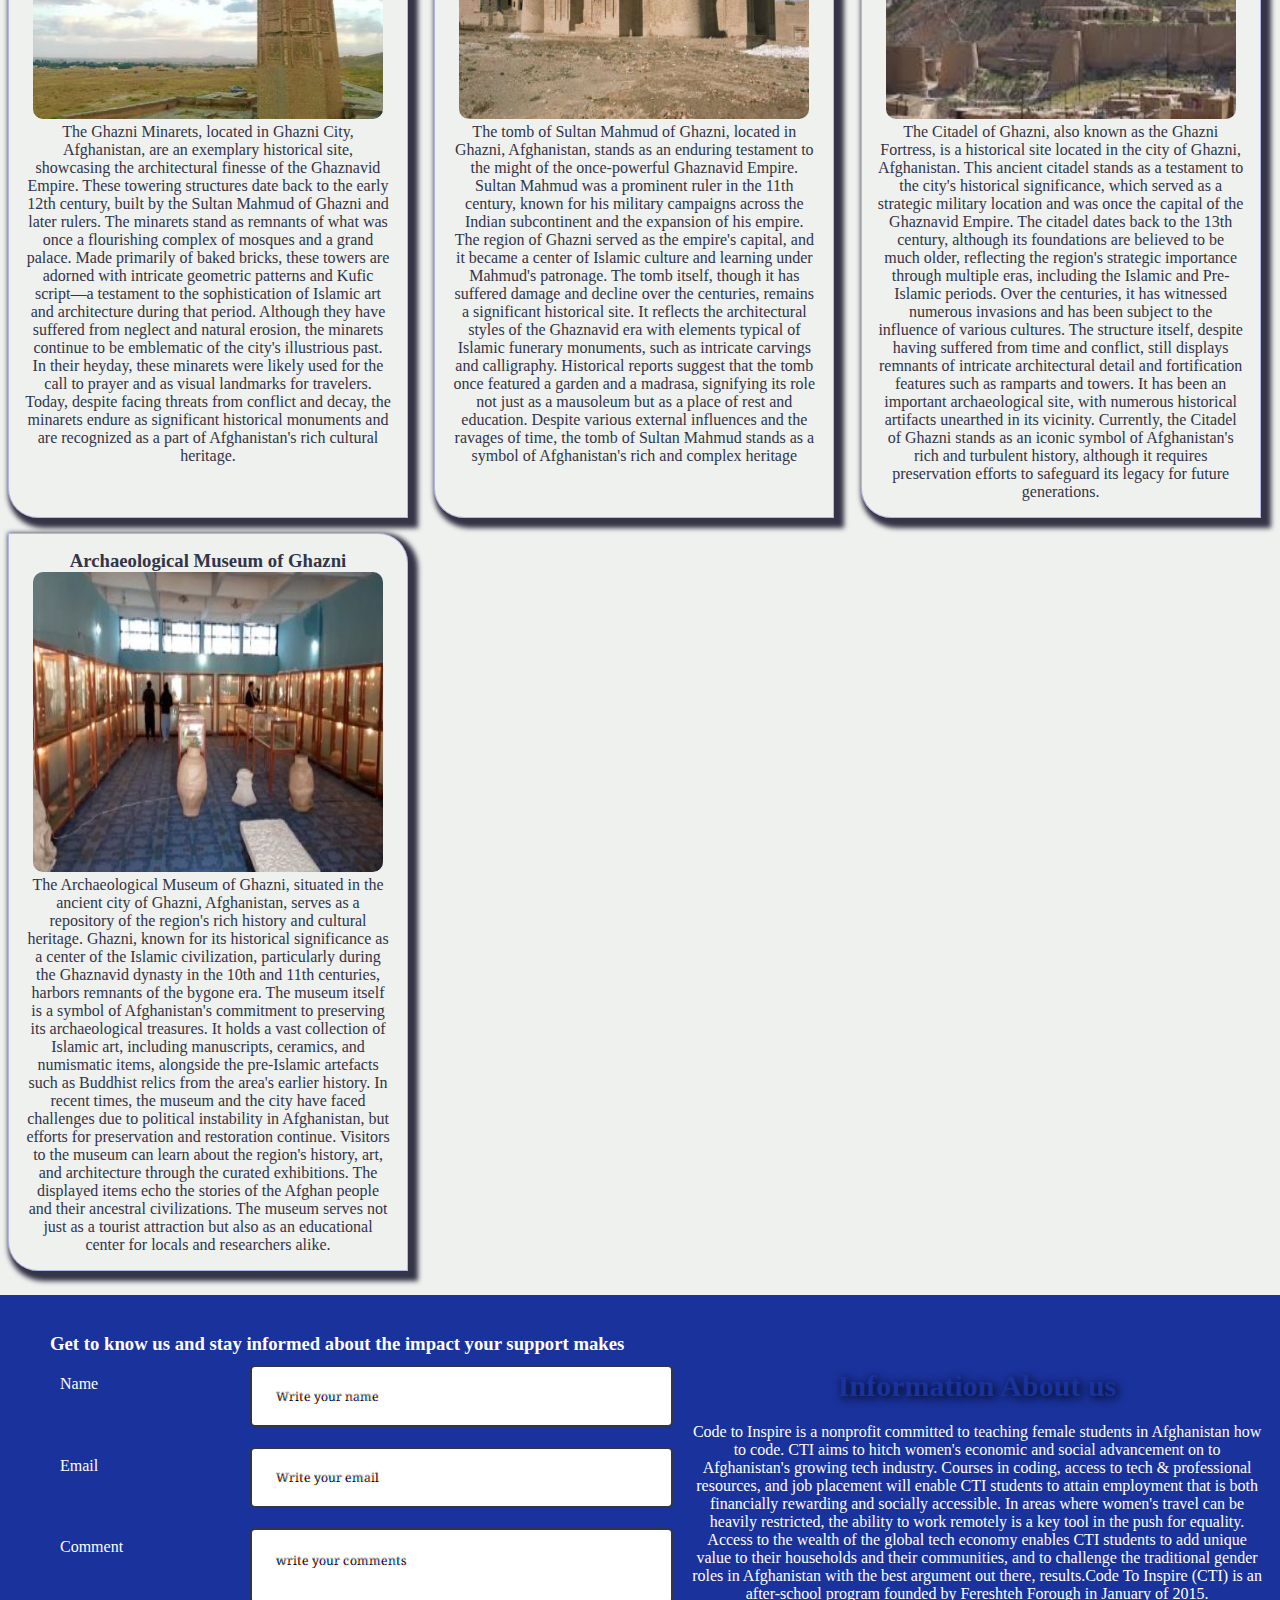
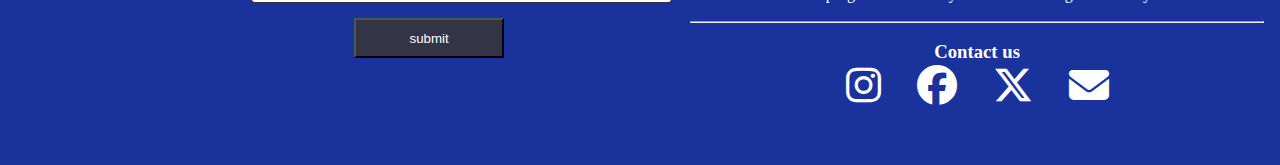
<file: Afghan cultures/city-of-day.html>
<!DOCTYPE html>
<html>
    <head>
        <meta charset="UTF-8" />
        <meta name="viewport" content="width=device-width, initial-scale=1.0"/>
        <title>cultures of different Afghan cities</title>
        <link rel="stylesheet" href="style.css">
        <link rel="icon" type="image/png" sizes="32x32" href="favicon-32x32.png">
        <link rel="preconnect" href="https://fonts.googleapis.com">
        <link rel="preconnect" href="https://fonts.gstatic.com" crossorigin>
        <link rel="preconnect" href="https://fonts.googleapis.com">
<link rel="preconnect" href="https://fonts.gstatic.com" crossorigin>
<link href="https://fonts.googleapis.com/css2?family=BioRhyme:wght@200..800&family=Coral+Pixels&family=Ledger&family=Playwrite+DK+Loopet:wght@100..400&display=swap" rel="stylesheet">
        <link rel="stylesheet" href="https://cdnjs.cloudflare.com/ajax/libs/font-awesome/6.7.2/css/all.min.css" integrity="sha512-Evv84Mr4kqVGRNSgIGL/F/aIDqQb7xQ2vcrdIwxfjThSH8CSR7PBEakCr51Ck+w+/U6swU2Im1vVX0SVk9ABhg==" crossorigin="anonymous" referrerpolicy="no-referrer" />
    </head>
    <body>
        <header>
        <div class="containers">
            <nav> 
                <ul>
                    <li><a href="index.html">Homepage</a>
                    <ul>
                        <li><a href="#">Geography</a></li>
                        <li><a href="#">people and cultures</a></li>
                        <li><a href="#">Nature</a></li>
                        <li><a href="#">Government</a></li>
                        <li><a href="#">History</a></li>
                    </ul></li>
                    <li><a href="Afghan food.html">Afghan Food</a></li>
                    <li><a href="Afghan-clothes.html">Afghan Traditional Clothing</a></li>
                    <li><a href="Afghn-cultures.html">Afghan cultures and Traditions</a></li>
                    <li><a href="city-of-day.html">City of Day</a> </li>
                </ul>	
            </nav>
            <div><a href="#"><input type="search" class="search" placeholder="search"></a></div>
        </div>
        <div Id="map">
                    <h1>Afghanistan's Food,Clothes and Cultures</h1>
                    <img type="logo" src="./world-flag.png" width="30px" height="30px">
                </div>
        </header>
        <body>
            <section>
                <h1> Ghazni</h1>
                <p>Ghazni's culture is a blend of historical influences, with the city once being a center for Buddhist and Hindu religions before the rise of Islam. The Ghaznavid dynasty, a significant period in Ghazni's history, integrated Persian and Turkish traditions, establishing a center of Arabic learning and Persian culture. Ghazni's culture also reflects its location as a crossroads of Iranian, Central Asian, and Indian regions, making it a center of trade and cultural exchange.
                During the pre-Islamic period, the area was inhabited by various tribes who practiced different religions including Zoroastrianism, Buddhism and Hinduism. Arab Muslims introduced Islam to Ghazni in the 7th century and were followed in the 9th century by the Saffarids.</p>
                <div class="card-container">
                    <div class="card">
                    <h3>Traditional food</h3>
                    <img src="./EjN7D3jXYAAdije.jpg" width="350px"height="300px">
                    <p>Ghazni is known for its Afghan culinary traditions, with dishes like Kabuli Pulao, Bolani, and Mantu being popular choices. Kabuli Pulao, a fragrant rice dish with lamb, carrots, and raisins, is considered a national dish in Afghanistan. Bolani is a stuffed flatbread with various fillings, often served with yogurt. Mantu are dumplings filled with minced meat, served with yogurt and tomato sauce. Other dishes include Burani Banjan (eggplant with yogurt), Kofta Kebab (ground meat kabobs), and a variety of stews and soups.</p>
                </div>
                <div class="card">
                    <h3>Traditional clothes</h3>
                    <img src="./yde8nwmbtkl81.jpg" width="350px"height="300px">
                    <p>In Ghazni, Afghanistan, traditional clothing typically includes long, loose-fitting garments, including trousers (tombaan), a long dress or shirt (perahan), and a head covering (chador for women and a hat or cap for men). Women's traditional attire often includes a pleated skirt with an undergarment, a calf-length shirt, and a chador that can be decorated with ornaments. Men's attire includes trousers, an overshirt, and a hat or cap. Ghazni was also known for its production of pustins (sheepskin coats), which were popular for their warmth and status</p>
                </div>
                <div class="card">
                    <h3> traditional culture</h3>
                    <img src="./Hazara culture Hazaristan culture.jpg"width="350px"height="300px" >
                    <p>Ghazni's traditional culture is a blend of Persian, Islamic, and indigenous influences, with a strong emphasis on Nowruz celebrations and the preservation of handicrafts like fur tailoring and carpet weaving. The province's history as a center for Buddhism and Islam, along with its rich cultural heritage, is reflected in its art, architecture, and traditions.</p>
                </div>
                </div>
            </section>
            <section>
                <div>
                    <h2> The best sight and attraction in Ghazni</h2>
                </div>
                  <div class="card-container"><div class="card">
                    <h3>Ghazni Minarets</h3>
                    <img src="d9ff31713b78b8b5f434750f813e9671_400x400.jpg"width="350px"height="300px">
                    <p>The Ghazni Minarets, located in Ghazni City, Afghanistan, are an exemplary historical site, showcasing the architectural finesse of the Ghaznavid Empire. These towering structures date back to the early 12th century, built by the Sultan Mahmud of Ghazni and later rulers. The minarets stand as remnants of what was once a flourishing complex of mosques and a grand palace. Made primarily of baked bricks, these towers are adorned with intricate geometric patterns and Kufic script—a testament to the sophistication of Islamic art and architecture during that period. Although they have suffered from neglect and natural erosion, the minarets continue to be emblematic of the city's illustrious past. In their heyday, these minarets were likely used for the call to prayer and as visual landmarks for travelers. Today, despite facing threats from conflict and decay, the minarets endure as significant historical monuments and are recognized as a part of Afghanistan's rich cultural heritage.</p>
                </div>
                <div class="card">
                    <h3>Sultan Mahmud's Tomb</h3>
                    <img src="dc5010c2010b1edfed8992d2c4c824f1_400x400.jpg"width="350px"height="300px">
                    <p>The tomb of Sultan Mahmud of Ghazni, located in Ghazni, Afghanistan, stands as an enduring testament to the might of the once-powerful Ghaznavid Empire. Sultan Mahmud was a prominent ruler in the 11th century, known for his military campaigns across the Indian subcontinent and the expansion of his empire. The region of Ghazni served as the empire's capital, and it became a center of Islamic culture and learning under Mahmud's patronage. The tomb itself, though it has suffered damage and decline over the centuries, remains a significant historical site. It reflects the architectural styles of the Ghaznavid era with elements typical of Islamic funerary monuments, such as intricate carvings and calligraphy. Historical reports suggest that the tomb once featured a garden and a madrasa, signifying its role not just as a mausoleum but as a place of rest and education. Despite various external influences and the ravages of time, the tomb of Sultan Mahmud stands as a symbol of Afghanistan's rich and complex heritage</p>
                </div>
                <div class="card">
                    <h3>Itadel of Ghazni </h3>
                    <img src="279a90add9a08d3f74ba4adfbaa036b0_400x400.jpg"width="350px"height="300px">
                    <p>The Citadel of Ghazni, also known as the Ghazni Fortress, is a historical site located in the city of Ghazni, Afghanistan. This ancient citadel stands as a testament to the city's historical significance, which served as a strategic military location and was once the capital of the Ghaznavid Empire. The citadel dates back to the 13th century, although its foundations are believed to be much older, reflecting the region's strategic importance through multiple eras, including the Islamic and Pre-Islamic periods. Over the centuries, it has witnessed numerous invasions and has been subject to the influence of various cultures. The structure itself, despite having suffered from time and conflict, still displays remnants of intricate architectural detail and fortification features such as ramparts and towers. It has been an important archaeological site, with numerous historical artifacts unearthed in its vicinity. Currently, the Citadel of Ghazni stands as an iconic symbol of Afghanistan's rich and turbulent history, although it requires preservation efforts to safeguard its legacy for future generations.</p>
                </div>
                <div class="card">
                    <h3>Archaeological Museum of Ghazni</h3>
                    <img src="8d76cc60dec4f4196ecd64081e9dfe03_400x400.jpg"width="350px"height="300px">
                    <p>The Archaeological Museum of Ghazni, situated in the ancient city of Ghazni, Afghanistan, serves as a repository of the region's rich history and cultural heritage. Ghazni, known for its historical significance as a center of the Islamic civilization, particularly during the Ghaznavid dynasty in the 10th and 11th centuries, harbors remnants of the bygone era. The museum itself is a symbol of Afghanistan's commitment to preserving its archaeological treasures. It holds a vast collection of Islamic art, including manuscripts, ceramics, and numismatic items, alongside the pre-Islamic artefacts such as Buddhist relics from the area's earlier history. In recent times, the museum and the city have faced challenges due to political instability in Afghanistan, but efforts for preservation and restoration continue. Visitors to the museum can learn about the region's history, art, and architecture through the curated exhibitions. The displayed items echo the stories of the Afghan people and their ancestral civilizations. The museum serves not just as a tourist attraction but also as an educational center for locals and researchers alike.</p>
                </div></div>
            </section>
             <footer >
        <div Id="left-footer">
            <h3>Get to know us and stay informed about the impact your support makes</h3>
            <form>
                <div class="row">
                    <div class="label">
                        <label class="lab">Name</label><br>
                    </div>
                    <div class=fill>
                        <input type="text" name=""  placeholder=" Write your name ">
                    </div>
                </div>
                <div class="row">
                    <div class="label">
                        <label class="lab">Email</label><br>
                    </div>
                    <div class=fill>
                        <input type="text" name="" placeholder=" Write your email ">
                    </div>
                </div>
                <div class="row">
                    <div class="label">
                        <label class="lab">Comment</label><br>
                    </div>
                    <div class=fill>
                        <textarea col="4" row="6"  placeholder=" write your comments"></textarea>
                    </div>
                </div>
                <div class="row">
                    <a href="www.m.mohebbe@gmail.com"><input type="submit" class="send" name="btn" value="submit"></a>
                </div>
            </form>
        </div>
         <div class="righfooter">
            <div>
                <h2>Information About  us</h2>
                <p>Code to Inspire is a nonprofit committed to teaching female students in Afghanistan how to code. CTI aims to hitch women's economic and social advancement on to Afghanistan's growing tech industry. Courses in coding, access to tech & professional resources, and job placement will enable CTI students to attain employment that is both financially rewarding and socially accessible. In areas where women's travel can be heavily restricted, the ability to work remotely is a key tool in the push for equality. Access to the wealth of the global tech economy enables CTI students to add unique value to their households and their communities, and to challenge the traditional gender roles in Afghanistan with the best argument out there, results.Code To Inspire (CTI) is an after-school program founded by Fereshteh Forough in January of 2015.</p>
				</p>
            </div>
            <br><hr><br>
                <h3>Contact us</h3>
                <a href="www.instagram.com" class="a"><i class="fa-brands fa-instagram"></i></a>
                <a href="www.facebook.com"class="a" ><i class="fa-brands fa-facebook"></i></a>
                <a href="www.twitter.com"class="a"><i class="fa-brands fa-x-twitter"></i></a>
                <a href="www.email.com"class="a"><i class="fa-solid fa-envelope"></i></a>
            </div>
      </footer>
        </body>
</html>
</file>
<file: Afghan cultures/style.css>
*{
    box-sizing: border-box;
    padding: 0%;
    margin: 0%;
}
body{
    background-color:#eef1ee;
    font-family:BioRhyme sans-serif;
    color:#333446;
}
header {
     background-color: #1a329c;
     text-align: center;
     color:white;
}
.containers{
    display: flex;
    justify-content: space-between;
    position: fixed;
    width:100%;
    background-color: #1a329c;
}
nav ul{
    display: flex;
    gap:1.5rem;
    padding:10px  15px;
}
nav>ul>li>ul{
    display: block;
    position: absolute;
    display: none;
    margin: auto;
}
nav>ul>li:hover ul{
    display: block;
}
nav>ul>li>ul>li{
    border-bottom:1px solid #fff;
    background-color: #1a329c;
    font-size: 10px;
    padding: 5px 10px;
    border-right: none;
}
nav li{
    list-style: none;
    padding:0%;
    margin-top: 0%;
  
}
nav a{
    color:inherit;
    font-size: 18px;
    text-decoration: none;
    font-weight: bold;
    padding:5px 5px ;
}
nav a:active{
    text-decoration: underline;
}
#map{
    width:100%;
    height: 500px;
    background-image: url(Blue_Mosque_in_the_northern_Afghan_city_in_2012.jpg);
    background-repeat:no-repeat;
    background-size: 100% 100%;
    z-index: -1;
}
#map,h1{
    text-align: center;
    color:#1a329c;
    text-shadow: 2px 2px 10px black;
    font-weight: bold;
    font-size: 50px;
    padding: 2rem;
}
.logo{
    margin-right: 1%;
    margin-top: 1%;
    width:10%;
    height: 20%;
    float: right;
    animation:logo 10s forwards infinite;
}
@keyframes logo{
0%{
    filter:blur(0px);
    transform:scale(0);
}
25%{
    filter: brightness(70px);
}
50%{
    filter:contrast(180px);
    transform:scale(3)
}
75%{
    filter:brightness(100px);
    
}
100%{
    filter: saturate(4);
    transform:scale(0);
}
}
.search{
    border-radius: 0 10px 10px 10px;
    background-color: #1a329c;
    border:1.5px solid #faf7f7;
    background-image: url(magnifying-glass.png);
    background-size: 30px;
    background-repeat: no-repeat;
    width:210px;
    box-sizing: border-box;
    transition: width 1s cubic-bezier(0.075, 0.82, 0.165, 1), background-color 1s linear;  
}
input[type=search]{
    padding: 10px 15px 10px 100px;
    box-sizing: border-box;
}
.search:focus{
    width:300px;
    background-color: #D5E5D5;
}
.search::placeholder{
    font-size: 20px;
    font-family:Coral Pixels;
}
.text{
    display:flex;
    justify-items: center;
    padding:0.5rem;
    padding:40px 10px ;
    width:100%;
}
.light{
    background-color: #dce1fa;
}
.img{
    border:1px solid #c3c5f5;
    border-radius: 10px;
    box-shadow: 2px 2px 10px rgb(10, 10, 10);
    height: 300px;
    
}
.img img{
    border-radius: 10px;
}
.context{
    padding:1.5rem ;
    font-size: 15px;
    text-justify: auto;
}
h2{
    text-align: center;
}
.Img{
    border:1px solid #333446;
}
h2{
    text-align: center;
    padding:20px;
    color: #1a329c;
    font-size: 30px;
    font-weight: bold;
    text-shadow: 2px 2px 10px black;
}
.card-container{
    display: grid;
    grid-template-columns:repeat(3,1fr);
    gap:15px;
    padding:1.5rem 0.5rem 1.5rem 0.5rem;
}
.card{
    border: 1px solid #484fd65b;
    padding: 1rem 1rem 1rem 1rem;
    border-radius: 0 30px 0 30px;
    box-shadow: 5px 5px 5px 5px;
    text-align: center;
    width: 400px;
}
.card img{
    border-radius: 10px;
}
.table{
    padding: 1rem;
}
tr,td{
    border-bottom: 1.5px solid  #333446;   
    height: 30px;
}
tr:nth-child(even){
    background-color: #dadbf7;
}
tr:hover{
    background-color:#1a329c;
    cursor: pointer;
}
footer{
     background-color: #1a329c;
     overflow:auto;
     padding-top: 3%;
     display:flex;
     justify-content: space-between;
     gap:20px;
     padding-bottom: 3%;
     color:white;  
}
input[type=text],textarea{
    width:100%;
    padding:5%;
    box-sizing: border-box;
    margin:10px 0;
    border:solid 2px #333446;
    border-radius: 5px;
}
 textarea::placeholder, input::placeholder{
    color:#333446;
    font-family: coral pixels;   
 }
.label{
    width:10%;
    float:left
}
#left-footer{
    margin-left:50px;
    width:50%;
}
.send{
    background-color: #333446;
    float:right;
    width:150px;
    height:40px;
    color:white;
    margin-right:150px;
}
.send:hover{
    box-shadow: 0 10px 10px black;
    cursor: pointer;
}
textarea{
    resize:none;
}
.fill{
    width:70%;
    margin-left:200px;
}
.lab{
    color:#fff;
    padding:10px 0;
    margin:10px;
    display:block;
}
.righfooter{
   text-align:center;
   width:50%;
   padding:1rem;
}
.a{
    font-size: 40px;
    padding:1rem;
    color:white;
}
.a:hover{
    color:#18181b;
    cursor: pointer;
}
</file>
